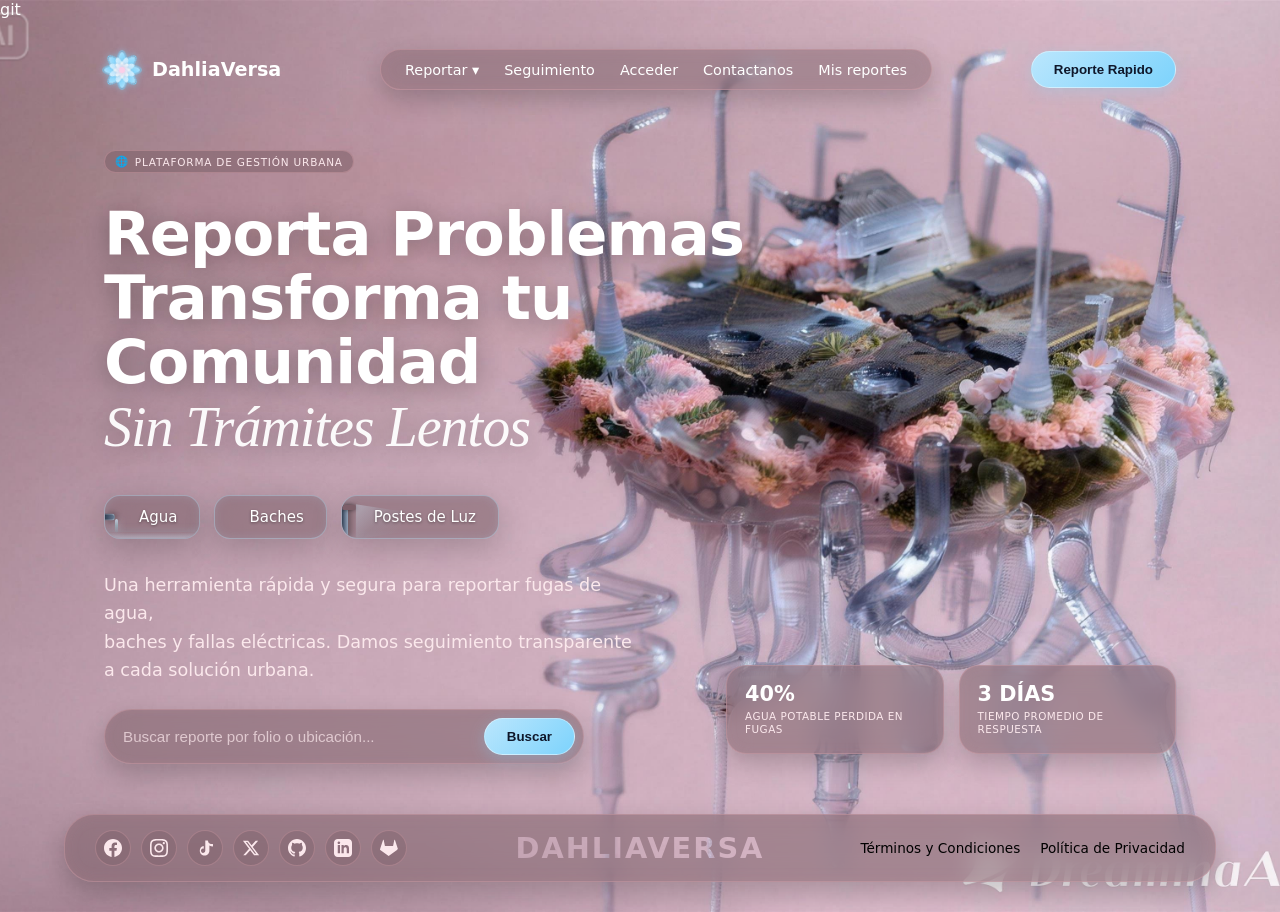
<file: index.html>
<!DOCTYPE html>
<html lang="es">
git
<head>
    <meta charset="UTF-8">
    <meta name="viewport" content="width=device-width, initial-scale=1.0">
    <title>DahliaVersa</title>
    <link rel="stylesheet" href="index.css">
</head>

<body>
    <div class="page-loader" id="pageLoader">
        <div class="loader-glass-window">
            <div class="loader-pothole-scene">
                <div class="loader-orbit-ring ring-outer"></div>
                <div class="loader-orbit-ring ring-mid"></div>
                <div class="loader-orbit-ring ring-inner"></div>
                <div class="loader-orbit-node node-1"></div>
                <div class="loader-orbit-node node-2"></div>

                <div class="loader-core-pulse">
                    <div class="core-inner-glow"></div>
                </div>
            </div>
            <div class="loader-brand-title">DahliaVersa</div>

            <div class="loader-status-bar">
                <div class="loader-status-progress"></div>
            </div>
            <div class="loader-subtitle">Cargando sistema...</div>
        </div>
    </div>

    <div class="page-loader water-leak-loader" id="waterLeakLoader">
        <div class="loader-glass-window">
            <div class="water-leak-animation-scene">
                <div class="water-ring r-one"></div>
                <div class="water-ring r-two"></div>
                <div class="outer-ripple or-1"></div>
                <div class="outer-ripple or-2"></div>
                <div class="outer-ripple or-3"></div>
                <div class="outer-ripple or-4"></div>
                <div class="water-core-source">
                    <div class="core-highlight"></div>
                </div>
                <span class="rising-bubble rb-1"></span>
                <span class="rising-bubble rb-2"></span>
                <span class="rising-bubble rb-3"></span>
                <span class="rising-bubble rb-4"></span>
            </div>

            <div class="loader-brand-title">DahliaVersa</div>

            <div class="loader-status-bar">
                <div class="loader-status-progress"></div>
            </div>

            <div class="loader-subtitle">Cargando Sistema...</div>
        </div>
    </div>

    <div class="page-loader light-post-loader" id="lightPostLoader">
        <div class="loader-glass-window">
            <div class="light-post-animation-scene">
                <div class="street-lamp-structure">
                    <div class="pole-bracket"></div>
                    <div class="pole-head">
                        <div class="lamp-bulb-core">
                            <div class="bulb-highlight"></div>
                        </div>
                    </div>
                </div>
                <div class="energy-wave ew-1"></div>
                <div class="energy-wave ew-2"></div>
                <div class="electric-arc ea-1"></div>
                <div class="electric-arc ea-2"></div>
            </div>

            <div class="loader-brand-title">DahliaVersa</div>

            <div class="loader-status-bar">
                <div class="loader-status-progress"></div>
            </div>

            <div class="loader-subtitle">Cargando Sistema...</div>
        </div>
    </div>

    <div class="main-wrapper">
        <div class="hero-container">
            <header class="navbar">
                <div class="logo" id="logoTrigger">
                    <div class="logo-icon">
                        <span class="dahlia-neon-outline" style="--angle: 0deg;"></span>
                        <span class="dahlia-neon-outline" style="--angle: 45deg;"></span>
                        <span class="dahlia-neon-outline" style="--angle: 90deg;"></span>
                        <span class="dahlia-neon-outline" style="--angle: 135deg;"></span>
                        <span class="dahlia-neon-outline" style="--angle: 180deg;"></span>
                        <span class="dahlia-neon-outline" style="--angle: 225deg;"></span>
                        <span class="dahlia-neon-outline" style="--angle: 270deg;"></span>
                        <span class="dahlia-neon-outline" style="--angle: 315deg;"></span>
                        <span class="dahlia-petal outer"
                            style="--angle: 0deg; --disp-x: 0px; --disp-y: -180px; --rot: 180deg;"></span>
                        <span class="dahlia-petal outer"
                            style="--angle: 45deg; --disp-x: 130px; --disp-y: -130px; --rot: 225deg;"></span>
                        <span class="dahlia-petal outer"
                            style="--angle: 90deg; --disp-x: 180px; --disp-y: 0px; --rot: 270deg;"></span>
                        <span class="dahlia-petal outer"
                            style="--angle: 135deg; --disp-x: 130px; --disp-y: 130px; --rot: 315deg;"></span>
                        <span class="dahlia-petal outer"
                            style="--angle: 180deg; --disp-x: 0px; --disp-y: 180px; --rot: 360deg;"></span>
                        <span class="dahlia-petal outer"
                            style="--angle: 225deg; --disp-x: -130px; --disp-y: 130px; --rot: 405deg;"></span>
                        <span class="dahlia-petal outer"
                            style="--angle: 270deg; --disp-x: -180px; --disp-y: 0px; --rot: 450deg;"></span>
                        <span class="dahlia-petal outer"
                            style="--angle: 315deg; --disp-x: -130px; --disp-y: -130px; --rot: 495deg;"></span>
                        <span class="dahlia-petal mid"
                            style="--angle: 22.5deg; --disp-x: 60px; --disp-y: -150px; --rot: 202deg;"></span>
                        <span class="dahlia-petal mid"
                            style="--angle: 67.5deg; --disp-x: 150px; --disp-y: -60px; --rot: 247deg;"></span>
                        <span class="dahlia-petal mid"
                            style="--angle: 112.5deg; --disp-x: 150px; --disp-y: 60px; --rot: 292deg;"></span>
                        <span class="dahlia-petal mid"
                            style="--angle: 157.5deg; --disp-x: 60px; --disp-y: 150px; --rot: 337deg;"></span>
                        <span class="dahlia-petal mid"
                            style="--angle: 202.5deg; --disp-x: -60px; --disp-y: 150px; --rot: 382deg;"></span>
                        <span class="dahlia-petal mid"
                            style="--angle: 247.5deg; --disp-x: -150px; --disp-y: 60px; --rot: 427deg;"></span>
                        <span class="dahlia-petal mid"
                            style="--angle: 292.5deg; --disp-x: -150px; --disp-y: -60px; --rot: 472deg;"></span>
                        <span class="dahlia-petal mid"
                            style="--angle: 337.5deg; --disp-x: -60px; --disp-y: -150px; --rot: 517deg;"></span>
                        <span class="dahlia-petal inner"
                            style="--angle: 0deg; --disp-x: 0px; --disp-y: -110px; --rot: 180deg;"></span>
                        <span class="dahlia-petal inner"
                            style="--angle: 45deg; --disp-x: 80px; --disp-y: -80px; --rot: 225deg;"></span>
                        <span class="dahlia-petal inner"
                            style="--angle: 90deg; --disp-x: 110px; --disp-y: 0px; --rot: 270deg;"></span>
                        <span class="dahlia-petal inner"
                            style="--angle: 135deg; --disp-x: 80px; --disp-y: 80px; --rot: 315deg;"></span>
                        <span class="dahlia-petal inner"
                            style="--angle: 180deg; --disp-x: 0px; --disp-y: 110px; --rot: 360deg;"></span>
                        <span class="dahlia-petal inner"
                            style="--angle: 225deg; --disp-x: -80px; --disp-y: 80px; --rot: 405deg;"></span>
                        <span class="dahlia-petal inner"
                            style="--angle: 270deg; --disp-x: -110px; --disp-y: 0px; --rot: 450deg;"></span>
                        <span class="dahlia-petal inner"
                            style="--angle: 315deg; --disp-x: -80px; --disp-y: -80px; --rot: 495deg;"></span>
                        <span class="dahlia-center"></span>
                    </div>
                    DahliaVersa
                </div>
                <nav class="nav-container">
                    <ul class="nav-links">
                        <li class="dropdown">
                            <a href="#" class="dropdown-trigger">Reportar ▾</a>
                            <ul class="dropdown-menu">
                                <li><a href="fuga-agua.html" class="water-loader-trigger">Fuga de Agua</a></li>
                                <li><a href="bache.html" class="load-trigger">Bache</a></li>
                                <li><a href="poste-luz.html" class="light-post-loader-trigger">Poste de Luz</a></li>
                            </ul>
                        </li>
                        <li><a href="#">Seguimiento</a></li>
                        <li><a href="#">Acceder</a></li>
                        <li><a href="mailto:olguinzavalaadrian099@gmail.com">Contactanos</a></li>
                        <li><a href="#">Mis reportes</a></li>
                    </ul>
                </nav>
                <button class="btn-nav">Reporte Rapido</button>
            </header>

            <div class="hero-content">
                <div class="hero-left">
                    <div class="hero-badge">
                        <span class="badge-icon">🌐</span>
                        <span>PLATAFORMA DE GESTIÓN URBANA</span>
                    </div>

                    <h1 class="hero-title">
                        Reporta Problemas <br>
                        Transforma tu <span>Comunidad</span> <br>
                        <span class="italic-text">Sin Trámites Lentos</span>
                    </h1>

                    <div class="hero-category-capsules">
                        <a href="fuga-agua.html" class="category-capsule capsule-water water-loader-trigger">
                            <div class="side-pipe-system">
                                <div class="side-pipe"></div>
                                <div class="dripping-water"></div>
                                <div class="water-pool"></div>
                            </div>
                            <span class="capsule-text">Agua</span>
                        </a>

                        <a href="bache.html" class="category-capsule capsule-pothole load-trigger">
                            <div class="pothole-crack-system">
                                <div class="pothole-sinkhole"></div>
                            </div>
                            <span class="capsule-text">Baches</span>
                        </a>

                        <a href="poste-luz.html" class="category-capsule capsule-light light-post-loader-trigger">
                            <div class="light-pole-system">
                                <div class="light-pole"></div>
                                <div class="blinking-beam"></div>
                            </div>
                            <span class="capsule-text">Postes de Luz</span>
                        </a>
                    </div>

                    <p class="hero-description">
                        Una herramienta rápida y segura para reportar fugas de agua, <br> baches y fallas eléctricas.
                        Damos seguimiento transparente <br> a cada solución urbana.
                    </p>

                    <div class="hero-search-container">
                        <input type="text" class="hero-search-input"
                            placeholder="Buscar reporte por folio o ubicación...">
                        <button class="hero-search-btn">Buscar</button>
                    </div>
                </div>
            </div>

            <div class="hero-right-bottom">
                <div class="stats-carousel-container">
                    <div class="stats-track">
                        <div class="stat-card">
                            <h3>40%</h3>
                            <p>AGUA POTABLE PERDIDA EN FUGAS</p>
                        </div>
                        <div class="stat-card">
                            <h3>3 DÍAS</h3>
                            <p>TIEMPO PROMEDIO DE RESPUESTA</p>
                        </div>
                    </div>
                </div>
            </div>
        </div>
    </div>

    <div class="modal-overlay" id="modalOverlay">
        <div class="petal-container" id="petalContainer"></div>
        <div class="modal-card">
            <h2>Guía Rápida de Reportes</h2>
            <div class="modal-body-scroll">
                <div class="guide-step">
                    <h3>1. Inicio y Selección</h3>
                    <p>Ingresa a la plataforma, selecciona <strong>"Nuevo Reporte"</strong> y elige entre fuga de agua,
                        bache o lámpara dañada.</p>
                </div>
                <div class="guide-step">
                    <h3>2. Evidencia e Información</h3>
                    <p>Comparte tu ubicación en tiempo real, sube fotos del problema y añade descripciones opcionales.
                        La fecha y hora se registran automáticamente.</p>
                </div>
                <div class="guide-step">
                    <h3>3. Verificación de Identidad</h3>
                    <p>Ingresa tus datos personales, adjunta tu <strong>INE</strong> (ambos lados) y completa la
                        validación biométrica facial para prevenir fraudes.</p>
                </div>
                <div class="guide-step">
                    <h3>4. Credenciales de Acceso</h3>
                    <p>Recibirás un <strong>ID único de registro</strong>. Guárdalo junto a tu nombre y reconocimiento
                        facial para ingresar al sistema.</p>
                </div>
                <div class="guide-step">
                    <h3>5. Consulta del Estado</h3>
                    <p>Accede a "Consultar mis Reportes", introduce tu ID y nombre, pasa la validación facial y revisa
                        si tu reporte está en revisión, proceso o resuelto.</p>
                </div>
            </div>
            <button class="btn-close" id="btnClose">Cerrar</button>
        </div>
    </div>

    <footer class="site-footer">
        <div class="footer-content">
            <div class="footer-socials">
                <a href="#" aria-label="Facebook" target="_blank">
                    <svg width="18" height="18" fill="currentColor" viewBox="0 0 24 24">
                        <path
                            d="M24 12.073c0-6.627-5.373-12-12-12s-12 5.373-12 12c0 5.99 4.388 10.954 10.125 11.854v-8.385H7.078v-3.47h3.047V9.43c0-3.007 1.792-4.669 4.533-4.669 1.312 0 2.686.235 2.686.235v2.953H15.83c-1.491 0-1.956.925-1.956 1.874v2.25h3.328l-.532 3.47h-2.796v8.385C19.612 23.027 24 18.062 24 12.073z" />
                    </svg>
                </a>
                <a href="#" aria-label="Instagram" target="_blank">
                    <svg width="18" height="18" fill="currentColor" viewBox="0 0 24 24">
                        <path
                            d="M12 2.163c3.204 0 3.584.012 4.85.07 3.252.148 4.771 1.691 4.919 4.919.058 1.265.069 1.645.069 4.849 0 3.205-.012 3.584-.069 4.849-.149 3.225-1.664 4.771-4.919 4.919-1.266.058-1.644.07-4.85.07-3.204 0-3.584-.012-4.849-.07-3.26-.149-4.771-1.699-4.919-4.92-.058-1.265-.07-1.644-.07-4.849 0-3.204.013-3.583.07-4.849.149-3.227 1.664-4.771 4.919-4.919 1.266-.057 1.645-.069 4.849-.069zm0-2.163c-3.259 0-3.667.014-4.947.072-4.358.2-6.78 2.618-6.98 6.98-.059 1.281-.073 1.689-.073 4.948 0 3.259.014 3.668.072 4.948.2 4.358 2.618 6.78 6.98 6.98 1.281.058 1.689.072 4.948.072 3.259 0 3.668-.014 4.948-.072 4.354-.2 6.782-2.618 6.979-6.98.059-1.28.073-1.689.073-4.948 0-3.259-.014-3.667-.072-4.947-.196-4.354-2.617-6.78-6.979-6.98-1.281-.059-1.69-.073-4.949-.073zm0 5.838c-3.403 0-6.162 2.759-6.162 6.162s2.759 6.163 6.162 6.163 6.162-2.759 6.162-6.163c0-3.403-2.759-6.162-6.162-6.162zm0 10.162c-2.209 0-4-1.79-4-4 0-2.209 1.791-4 4-4s4 1.791 4 4c0 2.21-1.791 4-4 4zm6.406-11.845c-.796 0-1.441.645-1.441 1.44s.645 1.44 1.441 1.44c.795 0 1.439-.645 1.439-1.44s-.644-1.44-1.439-1.44z" />
                    </svg>
                </a>
                <a href="#" aria-label="TikTok" target="_blank">
                    <svg width="18" height="18" fill="currentColor" viewBox="0 0 24 24">
                        <path
                            d="M19.589 6.686a4.793 4.793 0 0 1-3.77-4.242V2h-3.445v13.672a2.896 2.896 0 0 1-5.201 1.743l-.002-.001.002.001a2.895 2.895 0 0 1 3.144-4.53v-3.49a6.382 6.382 0 0 0-5.264 6.282c0 3.527 2.862 6.389 6.389 6.389 3.527 0 6.389-2.862 6.389-6.389V8.583a8.212 8.212 0 0 0 4.796 1.517V6.657a4.838 4.838 0 0 1-1.026.029z" />
                    </svg>
                </a>
                <a href="#" aria-label="X (Twitter)" target="_blank">
                    <svg width="18" height="18" fill="currentColor" viewBox="0 0 24 24">
                        <path
                            d="M18.244 2.25h3.308l-7.227 8.26 8.502 11.24H16.17l-5.214-6.817L4.99 21.75H1.68l7.73-8.835L1.254 2.25H8.08l4.713 6.231zm-1.161 17.52h1.833L7.084 4.126H5.117z" />
                    </svg>
                </a>
                <a href="#" aria-label="GitHub" target="_blank">
                    <svg width="18" height="18" fill="currentColor" viewBox="0 0 24 24">
                        <path
                            d="M12 0c-6.626 0-12 5.373-12 12 0 5.302 3.438 9.8 8.207 11.387.599.111.793-.261.793-.577v-2.234c-3.338.726-4.033-1.416-4.033-1.416-.546-1.387-1.333-1.756-1.333-1.756-1.089-.745.083-.729.083-.729 1.205.084 1.839 1.237 1.839 1.237 1.07 1.834 2.807 1.304 3.492.997.107-.775.418-1.305.762-1.604-2.665-.305-5.467-1.334-5.467-5.931 0-1.311.469-2.381 1.236-3.221-.124-.303-.535-1.524.117-3.176 0 0 1.008-.322 3.301 1.23.957-.266 1.983-.399 3.003-.404 1.02.005 2.047.138 3.006.404 2.291-1.552 3.297-1.23 3.297-1.23.653 1.653.242 2.874.118 3.176.77.84 1.235 1.911 1.235 3.221 0 4.609-2.807 5.624-5.479 5.921.43.372.823 1.102.823 2.222v3.293c0 .319.192.694.801.576 4.765-1.589 8.199-6.086 8.199-11.386 0-6.627-5.373-12-12-12z" />
                    </svg>
                </a>
                <a href="#" aria-label="LinkedIn" target="_blank">
                    <svg width="18" height="18" fill="currentColor" viewBox="0 0 24 24">
                        <path
                            d="M19 0h-14c-2.761 0-5 2.239-5 5v14c0 2.761 2.239 5 5 5h14c2.762 0 5-2.239 5-5v-14c0-2.761-2.238-5-5-5zm-11 19h-3v-11h3v11zm-1.5-12.268c-.966 0-1.75-.79-1.75-1.764s.784-1.764 1.75-1.764 1.75.79 1.75 1.764-.783 1.764-1.75 1.764zm13.5 12.268h-3v-5.604c0-3.368-4-3.113-4 0v5.604h-3v-11h3v1.765c1.396-2.586 7-2.777 7 2.476v6.759z" />
                    </svg>
                </a>
                <a href="#" aria-label="GitLab" target="_blank">
                    <svg width="18" height="18" fill="currentColor" viewBox="0 0 24 24">
                        <path
                            d="M23.955 13.587l-1.342-4.135-2.664-8.189c-.135-.423-.73-.423-.866 0L17.419 9.45H6.581L4.917 1.263c-.135-.423-.73-.423-.866 0L1.387 9.45.045 13.587c-.12.375.015.789.329 1.023l11.126 8.09 11.126-8.09c.314-.234.449-.648.329-1.023z" />
                    </svg>
                </a>
            </div>
            <div class="footer-brand-effect">DahliaVersa</div>
            <div class="footer-links">
                <a href="#">Términos y Condiciones</a>
                <a href="#">Política de Privacidad</a>
            </div>
        </div>
    </footer>
    <script src="index.js"></script>
</body>

</html>
</file>
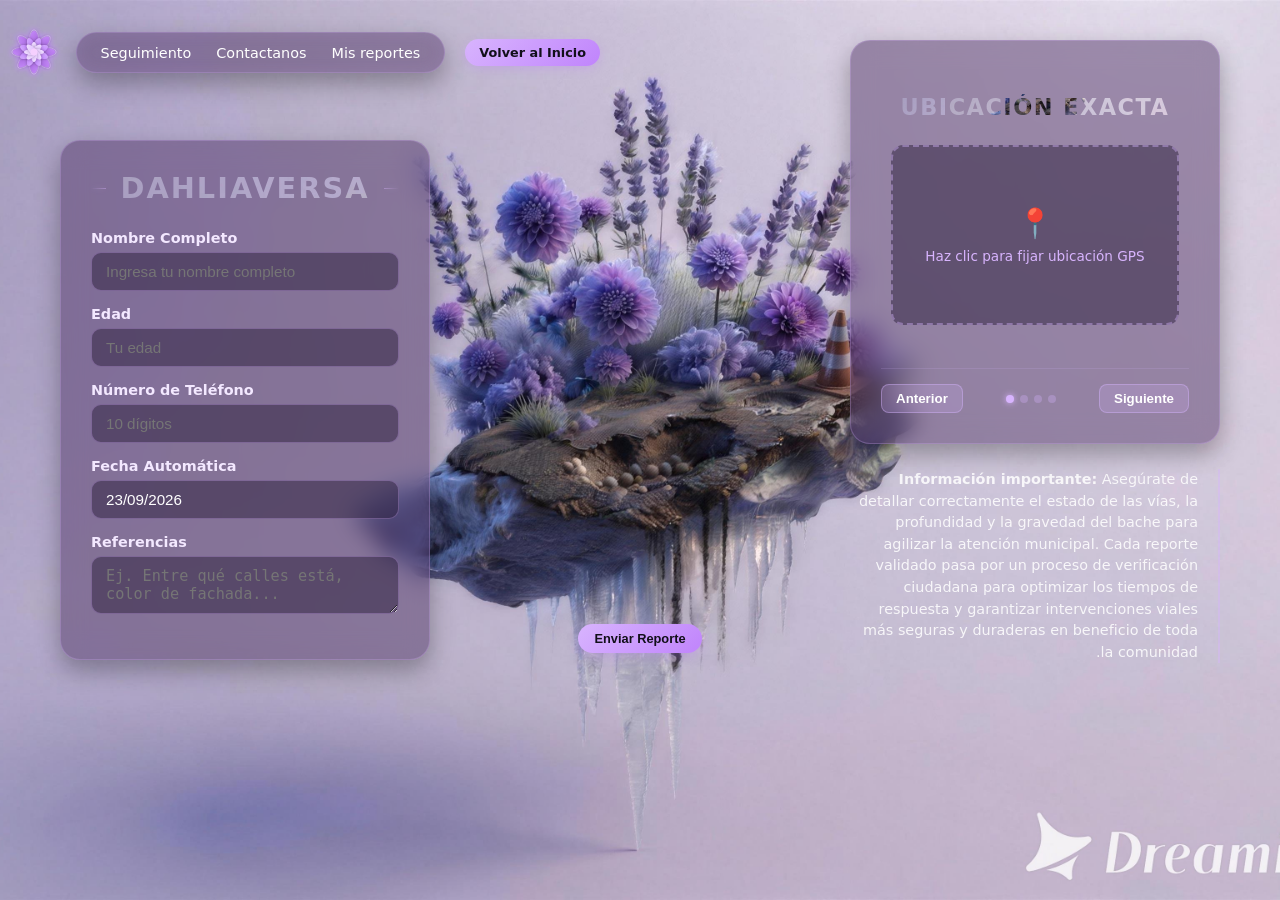
<file: bache.html>
<!DOCTYPE html>
<html lang="es">

<head>
    <meta charset="UTF-8">
    <meta name="viewport" content="width=device-width, initial-scale=1.0">
    <title>DahliaVersa - Baches</title>
    <style>
        * {
            margin: 0;
            padding: 0;
            box-sizing: border-box;
            text-decoration: none;
            list-style: none;
        }

        body {
            background-color: #120f1a;
            background-image: url('/frontend/img/bache.jpeg');
            background-size: cover;
            background-position: center;
            background-repeat: no-repeat;
            color: #ffffff;
            font-family: system-ui, -apple-system, sans-serif;
            min-height: 100vh;
            display: flex;
            flex-direction: column;
            align-items: center;
            justify-content: flex-start;
            overflow-x: hidden;
            padding: 40px 20px 20px 20px;
        }

        .navbar {
            position: absolute;
            top: 30px;
            right: calc(50% + 40px);
            display: flex;
            align-items: center;
            gap: 20px;
            z-index: 100;
        }

        .logo {
            display: flex;
            align-items: center;
            gap: 12px;
            font-weight: 700;
            font-size: 1.2rem;
            cursor: pointer;
            user-select: none;
        }

        .logo-icon {
            width: 44px;
            height: 44px;
            position: relative;
            flex-shrink: 0;
            display: flex;
            align-items: center;
            justify-content: center;
            animation: spin 20s linear infinite;
            overflow: visible;
        }

        .logo-icon.fast-spin {
            animation: spin 0.4s linear infinite !important;
        }

        .dahlia-petal {
            position: absolute;
            top: 50%;
            left: 50%;
            border-radius: 50% 50% 10% 10% / 80% 80% 20% 20%;
            transition: transform 1.2s cubic-bezier(0.34, 1.56, 0.64, 1), opacity 0.8s ease;
            box-shadow: 0 0 3px rgba(0, 0, 0, 0.3);
        }

        .dahlia-petal.outer {
            width: 10px;
            height: 18px;
            background: linear-gradient(135deg, #c78dfb 0%, #ad6fe3 60%, #df9cfc 100%);
            transform: translate(-50%, -50%) rotate(var(--angle)) translateY(-12px);
        }

        .dahlia-petal.mid {
            width: 8px;
            height: 14px;
            background: linear-gradient(135deg, #d8b4fe 0%, #c084fc 60%, #f0abfc 100%);
            transform: translate(-50%, -50%) rotate(var(--angle)) translateY(-8px);
        }

        .dahlia-petal.inner {
            width: 6px;
            height: 10px;
            background: linear-gradient(135deg, #f3e8ff 0%, #d8b4fe 100%, #fbcfe8 100%);
            transform: translate(-50%, -50%) rotate(var(--angle)) translateY(-5px);
        }

        .dahlia-neon-outline {
            position: absolute;
            top: 50%;
            left: 50%;
            width: 12px;
            height: 20px;
            background: transparent;
            border: 1.5px solid #d8b4fe;
            border-radius: 50% 50% 10% 10% / 80% 80% 20% 20%;
            transform: translate(-50%, -50%) rotate(var(--angle)) translateY(-12.5px);
            box-shadow: 0 0 6px #c084fc, inset 0 0 4px #c084fc;
            pointer-events: none;
            transition: transform 1.2s cubic-bezier(0.34, 1.56, 0.64, 1), opacity 0.8s ease;
        }

        .dahlia-center {
            position: absolute;
            top: 50%;
            left: 50%;
            width: 7px;
            height: 7px;
            background-color: #f5d0fe;
            border-radius: 50%;
            transform: translate(-50%, -50%);
            transition: transform 0.8s cubic-bezier(0.34, 1.56, 0.64, 1), opacity 0.6s ease;
            box-shadow: 0 0 10px #f5d0fe;
        }

        .dahlia-petal.dispersing,
        .dahlia-neon-outline.dispersing {
            transform: translate(-50%, -50%) rotate(var(--angle)) translate(var(--rand-x, 45px), var(--rand-y, 55px)) scale(0) rotate(540deg) !important;
            opacity: 0;
            transition: transform 0.6s ease, opacity 0.4s ease;
        }

        .road-scene-container {
            position: absolute;
            top: 50%;
            left: 50%;
            width: 0px;
            height: 0px;
            transform: translate(-50%, -50%);
            opacity: 0;
            pointer-events: none;
            transition: opacity 0.5s ease;
            z-index: 5;
            display: flex;
            align-items: center;
            justify-content: center;
            gap: 6px;
        }

        .road-scene-container.active {
            opacity: 1;
            width: 42px;
            height: 42px;
            pointer-events: auto;
            cursor: pointer;
        }

        .traffic-cone {
            position: relative;
            width: 14px;
            height: 22px;
            background: linear-gradient(135deg, #f0abfc 0%, #d946ef 50%, #9333ea 100%);
            clip-path: polygon(32% 0%, 68% 0%, 100% 100%, 0% 100%);
            box-shadow: 0 0 10px rgba(216, 180, 254, 0.8), inset -2px 0 4px rgba(0, 0, 0, 0.3);
            transition: transform 0.6s ease, opacity 0.6s ease;
        }

        .traffic-cone::before {
            content: '';
            position: absolute;
            top: 7px;
            left: 1.5px;
            right: 1.5px;
            height: 4px;
            background: linear-gradient(90deg, #ffffff, #f3e8ff, #ffffff);
            box-shadow: 0 0 6px #ffffff;
            border-radius: 1px;
        }

        .traffic-cone::after {
            content: '';
            position: absolute;
            bottom: -2px;
            left: -4px;
            right: -4px;
            height: 4px;
            background: linear-gradient(90deg, #581c87, #7e22ce, #581c87);
            border-radius: 2px;
            box-shadow: 0 2px 4px rgba(0, 0, 0, 0.6);
        }

        .realistic-pothole {
            position: relative;
            width: 18px;
            height: 12px;
            background: 
                radial-gradient(circle at 40% 40%, rgba(216, 180, 254, 0.25) 0%, transparent 45%),
                radial-gradient(circle, #090510 0%, #1a1024 60%, #3b2052 100%);
            border-radius: 40% 60% 48% 52% / 55% 40% 60% 45%;
            border: 1.5px dashed rgba(216, 180, 254, 0.5);
            box-shadow: 
                inset 0 4px 8px rgba(0, 0, 0, 0.95),
                inset 0 -2px 4px rgba(216, 180, 254, 0.3),
                0 0 8px rgba(168, 85, 247, 0.5);
            margin-top: 6px;
            transition: background 0.8s ease, border-radius 0.8s ease, box-shadow 0.8s ease;
        }

        .realistic-pothole::after {
            content: '';
            position: absolute;
            top: -5px;
            right: -2px;
            width: 3px;
            height: 2px;
            background: #d8b4fe;
            border-radius: 50%;
            box-shadow: -10px 10px 0 #c084fc, -15px 4px 0 #7e22ce;
        }

        /* --- TRABAJADOR MUNICIPAL ANIMADO --- */
        .worker-container {
            position: absolute;
            top: 50%;
            left: -30px;
            width: 22px;
            height: 26px;
            transform: translateY(-60%);
            opacity: 0;
            z-index: 15;
            pointer-events: none;
        }

        .worker-body {
            position: absolute;
            bottom: 0;
            left: 6px;
            width: 10px;
            height: 16px;
            background: #d8b4fe;
            border-radius: 5px 5px 0 0;
            box-shadow: 0 0 6px #c084fc;
        }

        .worker-head {
            position: absolute;
            top: 2px;
            left: 7px;
            width: 8px;
            height: 8px;
            background: #f5d0fe;
            border-radius: 50%;
        }

        .worker-shovel {
            position: absolute;
            bottom: 2px;
            left: 14px;
            width: 12px;
            height: 3px;
            background: #9333ea;
            border-radius: 2px;
            transform-origin: left center;
            transform: rotate(-25deg);
        }

        .worker-container.working {
            opacity: 1;
            animation: workerAction 2.2s cubic-bezier(0.4, 0, 0.2, 1) forwards;
        }

        @keyframes workerAction {
            0% { left: -30px; opacity: 0; }
            20% { left: 6px; opacity: 1; }
            30% { transform: translateY(-60%) rotate(0deg); }
            40% { transform: translateY(-60%) rotate(-15deg); }
            50% { transform: translateY(-60%) rotate(5deg); }
            60% { transform: translateY(-60%) rotate(-15deg); }
            75% { left: 6px; opacity: 1; }
            100% { left: 50px; opacity: 0; }
        }

        .road-scene-container.repairing .traffic-cone {
            transform: translateY(-15px) scale(0);
            opacity: 0;
            transition: transform 0.5s ease 0.4s, opacity 0.4s ease 0.4s;
        }

        .road-scene-container.repairing .realistic-pothole {
            background: radial-gradient(circle, #3b2052 0%, #4b2d5f 100%);
            border-radius: 50%;
            border: 1px solid rgba(216, 180, 254, 0.6);
            box-shadow: 0 0 10px rgba(216, 180, 254, 0.5);
            transition: background 0.8s ease 0.6s, border-radius 0.8s ease 0.6s;
        }

        @keyframes spin {
            from { transform: rotate(0deg); }
            to { transform: rotate(360deg); }
        }

        .nav-links {
            display: flex;
            gap: 25px;
            background: rgba(75, 45, 95, 0.45);
            -webkit-backdrop-filter: blur(12px);
            backdrop-filter: blur(12px);
            padding: 10px 24px;
            border-radius: 30px;
            border: 1px solid rgba(216, 180, 254, 0.25);
            box-shadow: 0 10px 25px rgba(0, 0, 0, 0.3), inset 0 0 15px rgba(216, 180, 254, 0.1);
        }

        .nav-links a {
            color: #ffffff;
            font-size: 0.9rem;
            transition: color 0.3s ease;
        }

        .nav-links a:hover {
            color: #d8b4fe;
        }

        .btn-nav {
            background: linear-gradient(135deg, #d8b4fe 0%, #c084fc 100%);
            color: #120f1a;
            border: none;
            padding: 6px 14px;
            border-radius: 14px;
            font-weight: 700;
            font-size: 0.8rem;
            cursor: pointer;
            transition: all 0.3s cubic-bezier(0.4, 0, 0.2, 1);
            white-space: nowrap;
            box-shadow: 0 3px 10px rgba(192, 132, 252, 0.3);
        }

        .btn-nav:hover {
            background: linear-gradient(135deg, #e879f9 0%, #d8b4fe 100%);
            transform: translateY(-2px) scale(1.03);
            box-shadow: 0 5px 15px rgba(192, 132, 252, 0.5);
        }

        .btn-enviar {
            background: linear-gradient(135deg, #d8b4fe 0%, #c084fc 100%);
            color: #120f1a;
            border: none;
            padding: 7px 16px;
            border-radius: 16px;
            font-weight: 700;
            font-size: 0.8rem;
            cursor: pointer;
            transition: all 0.3s cubic-bezier(0.4, 0, 0.2, 1);
            white-space: nowrap;
            box-shadow: 0 4px 12px rgba(192, 132, 252, 0.3);
        }

        .btn-enviar:hover {
            background: linear-gradient(135deg, #e879f9 0%, #d8b4fe 100%);
            transform: translateY(-2px) scale(1.03);
            box-shadow: 0 5px 16px rgba(192, 132, 252, 0.5);
        }

        .middle-bottom-container {
            display: flex;
            flex-direction: column;
            justify-content: flex-end;
            align-items: center;
            width: 100%;
            max-width: 370px;
            margin-top: auto;
            padding-bottom: 10px;
        }

        .footer-brand-effects {
            font-size: 1.8rem;
            font-weight: 900;
            text-transform: uppercase;
            letter-spacing: 2px;
            text-align: center;
            background-image: url('img/bache.jpeg');
            background-size: 100vw 100vh;
            background-position: center bottom;
            background-attachment: fixed;
            -webkit-background-clip: text;
            background-clip: text;
            color: transparent;
            filter: none;
            text-shadow: none;
        }

        #mainReportForm {
            width: 100%;
            max-width: 1200px;
            margin-top: 100px;
            display: flex;
            justify-content: space-between;
            align-items: flex-start;
            padding-left: 20px;
            padding-right: 20px;
            gap: 20px;
        }

        .glass-card {
            background: rgba(75, 45, 95, 0.45);
            -webkit-backdrop-filter: blur(12px);
            backdrop-filter: blur(12px);
            padding: 30px;
            border-radius: 20px;
            border: 1px solid rgba(216, 180, 254, 0.25);
            box-shadow: 0 10px 25px rgba(0, 0, 0, 0.3);
            width: 32%;
            max-width: 370px;
        }

        .left-card {
            display: flex;
            flex-direction: column;
        }

        .right-column-wrapper {
            display: flex;
            flex-direction: column;
            gap: 15px;
            width: 32%;
            max-width: 370px;
            align-items: flex-end;
        }

        .right-card {
            margin-top: -100px;
            width: 100%;
            max-width: 100%;
        }

        .texto-informativo {
            direction: rtl;
            text-align: right;
            margin-top: 10px;
            margin-right: 0px;
            padding-right: 20px;
            padding-left: 0px;
            font-size: 0.9rem;
            color: rgba(255, 255, 255, 0.85);
            line-height: 1.5;
            width: 100%;
            border-right: 2px solid rgba(216, 180, 254, 0.4);
            border-left: none;
        }

        .card-divider-title {
            width: 100%;
            display: flex;
            align-items: center;
            gap: 15px;
            margin-bottom: 25px;
        }

        .card-divider-title::before,
        .card-divider-title::after {
            content: "";
            flex-grow: 1;
            height: 1px;
            background: linear-gradient(90deg, rgba(216, 180, 254, 0), rgba(216, 180, 254, 0.4));
            box-shadow: 0 0 6px rgba(216, 180, 254, 0.2);
        }

        .card-divider-title::after {
            background: linear-gradient(90deg, rgba(216, 180, 254, 0.4), rgba(216, 180, 254, 0));
        }

        .form-group {
            margin-bottom: 15px;
            display: flex;
            flex-direction: column;
            gap: 6px;
        }

        .form-group label {
            font-size: 0.9rem;
            font-weight: 600;
            color: #f3e8ff;
        }

        .form-group input,
        .form-group textarea {
            background: rgba(45, 30, 60, 0.5);
            border: 1px solid rgba(216, 180, 254, 0.3);
            border-radius: 10px;
            padding: 10px 14px;
            color: #fff;
            font-size: 0.95rem;
            outline: none;
            transition: border-color 0.3s ease;
            width: 100%;
        }

        .form-group input:focus,
        .form-group textarea:focus {
            border-color: #d8b4fe;
            box-shadow: 0 0 8px rgba(216, 180, 254, 0.4);
        }

        .carousel-container {
            position: relative;
            display: flex;
            flex-direction: column;
            justify-content: space-between;
            overflow: hidden;
        }

        .carousel-track-container {
            overflow: hidden;
            width: 100%;
            flex-grow: 1;
            display: flex;
            align-items: center;
        }

        .carousel-track {
            display: flex;
            transition: transform 0.4s ease-in-out;
            width: 100%;
        }

        .carousel-slide {
            min-width: 100%;
            display: flex;
            flex-direction: column;
            align-items: center;
            justify-content: center;
            text-align: center;
            padding: 10px;
        }

        .carousel-slide h3 {
            font-size: 1.4rem;
            font-weight: 900;
            text-transform: uppercase;
            letter-spacing: 1.5px;
            text-align: center;
            background-image: url('/frontend/img/bache.jpeg');
            background-size: cover;
            background-position: center;
            -webkit-background-clip: text;
            background-clip: text;
            color: transparent;
            -webkit-text-fill-color: transparent;
            filter: none;
            text-shadow: none;
            margin-bottom: 25px;
            width: 100%;
        }

        .upload-box {
            width: 100%;
            height: 180px;
            border: 2px dashed rgba(216, 180, 254, 0.4);
            border-radius: 12px;
            display: flex;
            flex-direction: column;
            align-items: center;
            justify-content: center;
            background: rgba(45, 30, 60, 0.5);
            cursor: pointer;
            transition: border-color 0.3s ease;
            gap: 8px;
            color: #d8b4fe;
            font-size: 0.85rem;
        }

        .upload-box:hover {
            border-color: #d8b4fe;
            background: rgba(45, 30, 60, 0.8);
        }

        .carousel-nav {
            display: flex;
            justify-content: space-between;
            align-items: center;
            margin-top: 20px;
            padding-top: 15px;
            border-top: 1px solid rgba(216, 180, 254, 0.15);
        }

        .carousel-btn {
            background: rgba(216, 180, 254, 0.2);
            border: 1px solid rgba(216, 180, 254, 0.4);
            color: #fff;
            padding: 6px 14px;
            border-radius: 8px;
            cursor: pointer;
            font-weight: 600;
            transition: background 0.3s ease;
        }

        .carousel-btn:hover {
            background: rgba(216, 180, 254, 0.4);
        }

        .carousel-indicators {
            display: flex;
            gap: 6px;
        }

        .indicator {
            width: 8px;
            height: 8px;
            border-radius: 50%;
            background: rgba(216, 180, 254, 0.3);
            transition: background 0.3s ease;
        }

        .indicator.active {
            background: #d8b4fe;
            box-shadow: 0 0 6px #d8b4fe;
        }

        .page-loader {
            position: fixed;
            top: 0;
            left: 0;
            width: 100vw;
            height: 100vh;
            background-color: rgba(75, 45, 95, 0.4);
            -webkit-backdrop-filter: blur(8px);
            backdrop-filter: blur(8px);
            display: flex;
            align-items: center;
            justify-content: center;
            z-index: 99999;
            opacity: 0;
            visibility: hidden;
            transition: opacity 0.4s ease, visibility 0.4s ease;
        }

        .page-loader.active {
            opacity: 1;
            visibility: visible;
        }

        .loader-glass-window {
            position: relative;
            width: 380px;
            padding: 40px 30px;
            background: rgba(75, 45, 95, 0.65);
            -webkit-backdrop-filter: blur(14px);
            backdrop-filter: blur(14px);
            border: 1px solid rgba(216, 180, 254, 0.3);
            box-shadow: 0 15px 35px rgba(0, 0, 0, 0.35), inset 0 0 20px rgba(216, 180, 254, 0.15);
            border-radius: 20px;
            display: flex;
            flex-direction: column;
            align-items: center;
            text-align: center;
            transform: translateY(20px) scale(0.95);
            opacity: 0;
            transition: transform 0.4s cubic-bezier(0.34, 1.56, 0.64, 1), opacity 0.4s ease;
        }

        .page-loader.active .loader-glass-window {
            transform: translateY(0) scale(1);
            opacity: 1;
        }

        .loader-pothole-scene {
            position: relative;
            width: 100px;
            height: 100px;
            margin-bottom: 25px;
            display: flex;
            align-items: center;
            justify-content: center;
        }

        .loader-orbit-ring {
            position: absolute;
            border-radius: 50%;
            border-style: solid;
        }

        .ring-outer {
            width: 96px;
            height: 96px;
            border-width: 1.5px;
            border-color: rgba(216, 180, 254, 0.08) rgba(216, 180, 254, 0.3) rgba(216, 180, 254, 0.08) #d8b4fe;
            animation: spinClockwise 3s linear infinite;
        }

        .ring-mid {
            width: 70px;
            height: 70px;
            border-width: 2px;
            border-color: #c084fc rgba(192, 132, 252, 0.1) transparent rgba(192, 132, 252, 0.1);
            animation: spinCounterClockwise 2.2s linear infinite;
        }

        .ring-inner {
            width: 44px;
            height: 44px;
            border-width: 1.5px;
            border-color: rgba(216, 180, 254, 0.4) transparent #d8b4fe transparent;
            animation: spinClockwise 1.5s linear infinite;
        }

        .loader-orbit-node {
            position: absolute;
            width: 8px;
            height: 8px;
            background: #d8b4fe;
            border-radius: 50%;
            box-shadow: 0 0 10px #d8b4fe, 0 0 20px #c084fc;
        }

        .node-1 {
            animation: orbitPath1 3s linear infinite;
        }

        .node-2 {
            animation: orbitPath2 2.2s linear infinite;
        }

        .loader-core-pulse {
            position: relative;
            width: 24px;
            height: 24px;
            background: linear-gradient(135deg, #d8b4fe, #c084fc);
            border-radius: 50%;
            box-shadow: 0 0 15px rgba(192, 132, 252, 0.8), inset 0 0 6px #ffffff;
            animation: corePulseAnimation 1.4s ease-in-out infinite alternate;
            display: flex;
            align-items: center;
            justify-content: center;
        }

        .core-inner-glow {
            width: 8px;
            height: 8px;
            background: #ffffff;
            border-radius: 50%;
            box-shadow: 0 0 8px #ffffff;
        }

        .loader-brand-title {
            font-size: 1.4rem;
            font-weight: 700;
            color: #ffffff;
            letter-spacing: 1.5px;
            margin-bottom: 14px;
            text-shadow: 0 2px 10px rgba(0, 0, 0, 0.25);
        }

        .loader-status-bar {
            width: 100%;
            height: 4px;
            background: rgba(216, 180, 254, 0.25);
            border-radius: 4px;
            overflow: hidden;
            margin-bottom: 14px;
            box-shadow: inset 0 1px 3px rgba(0, 0, 0, 0.2);
        }

        .loader-status-progress {
            width: 100%;
            height: 100%;
            background: linear-gradient(90deg, transparent, #d8b4fe, #c084fc, transparent);
            animation: progressBarMove 1.5s cubic-bezier(0.4, 0, 0.2, 1) infinite;
        }

        .loader-subtitle {
            font-size: 0.88rem;
            color: #f3e8ff;
            font-weight: 500;
            letter-spacing: 0.8px;
        }

        @keyframes spinClockwise {
            0% { transform: rotate(0deg); }
            100% { transform: rotate(360deg); }
        }

        @keyframes spinCounterClockwise {
            0% { transform: rotate(0deg); }
            100% { transform: rotate(-360deg); }
        }

        @keyframes corePulseAnimation {
            0% { transform: scale(0.85); opacity: 0.75; box-shadow: 0 0 10px rgba(192, 132, 252, 0.6); }
            100% { transform: scale(1.18); opacity: 1; box-shadow: 0 0 25px rgba(216, 180, 254, 1), inset 0 0 8px #ffffff; }
        }

        @keyframes progressBarMove {
            0% { transform: translateX(-100%); }
            100% { transform: translateX(100%); }
        }

        @keyframes orbitPath1 {
            0% { transform: rotate(0deg) translateX(48px) rotate(0deg); }
            100% { transform: rotate(360deg) translateX(48px) rotate(-360deg); }
        }

        @keyframes orbitPath2 {
            0% { transform: rotate(0deg) translateX(35px) rotate(0deg); }
            100% { transform: rotate(-360deg) translateX(35px) rotate(360deg); }
        }

        @media (max-width: 992px) {
            body {
                padding: 20px 15px;
            }

            .navbar {
                position: relative;
                top: auto;
                right: auto;
                width: 100%;
                flex-direction: column;
                gap: 12px;
                padding: 0;
                text-align: center;
                margin-bottom: 30px;
                justify-content: center;
            }

            .nav-links {
                gap: 15px;
                flex-wrap: wrap;
                justify-content: center;
                padding: 10px 18px;
            }

            #mainReportForm {
                flex-direction: column;
                margin-top: 10px;
                align-items: center;
                padding-left: 0;
                padding-right: 0;
                gap: 25px;
            }

            .glass-card,
            .right-column-wrapper,
            .middle-bottom-container {
                width: 100%;
                max-width: 100%;
                align-items: stretch;
            }

            .right-card {
                margin-top: 0;
            }

            .texto-informativo {
                margin-right: 0;
                padding-right: 15px;
                text-align: right;
            }
        }
    </style>
</head>

<body>
    <div class="page-loader" id="pageLoader">
        <div class="loader-glass-window">
            <div class="loader-pothole-scene">
                <div class="loader-orbit-ring ring-outer"></div>
                <div class="loader-orbit-ring ring-mid"></div>
                <div class="loader-orbit-ring ring-inner"></div>
                <div class="loader-orbit-node node-1"></div>
                <div class="loader-orbit-node node-2"></div>
                <div class="loader-core-pulse">
                    <div class="core-inner-glow"></div>
                </div>
            </div>
            <div class="loader-brand-title">DahliaVersa</div>
            <div class="loader-status-bar">
                <div class="loader-status-progress"></div>
            </div>
            <div class="loader-subtitle">Cargando sistema...</div>
        </div>
    </div>

    <header class="navbar">
        <div class="logo" id="logoTrigger">
            <div class="logo-icon" id="logoIcon">
                <!-- Escena de cono y bache realista -->
                <div class="road-scene-container" id="roadSceneContainer">
                    <div class="traffic-cone"></div>
                    <div class="realistic-pothole"></div>
                </div>
                <!-- Trabajador municipal reparando -->
                <div class="worker-container" id="workerContainer">
                    <div class="worker-head"></div>
                    <div class="worker-body"></div>
                    <div class="worker-shovel"></div>
                </div>

                <span class="dahlia-neon-outline" style="--angle: 0deg;"></span>
                <span class="dahlia-neon-outline" style="--angle: 45deg;"></span>
                <span class="dahlia-neon-outline" style="--angle: 90deg;"></span>
                <span class="dahlia-neon-outline" style="--angle: 135deg;"></span>
                <span class="dahlia-neon-outline" style="--angle: 180deg;"></span>
                <span class="dahlia-neon-outline" style="--angle: 225deg;"></span>
                <span class="dahlia-neon-outline" style="--angle: 270deg;"></span>
                <span class="dahlia-neon-outline" style="--angle: 315deg;"></span>
                <span class="dahlia-petal outer" style="--angle: 0deg;"></span>
                <span class="dahlia-petal outer" style="--angle: 45deg;"></span>
                <span class="dahlia-petal outer" style="--angle: 90deg;"></span>
                <span class="dahlia-petal outer" style="--angle: 135deg;"></span>
                <span class="dahlia-petal outer" style="--angle: 180deg;"></span>
                <span class="dahlia-petal outer" style="--angle: 225deg;"></span>
                <span class="dahlia-petal outer" style="--angle: 270deg;"></span>
                <span class="dahlia-petal outer" style="--angle: 315deg;"></span>
                <span class="dahlia-petal mid" style="--angle: 22.5deg;"></span>
                <span class="dahlia-petal mid" style="--angle: 67.5deg;"></span>
                <span class="dahlia-petal mid" style="--angle: 112.5deg;"></span>
                <span class="dahlia-petal mid" style="--angle: 157.5deg;"></span>
                <span class="dahlia-petal mid" style="--angle: 202.5deg;"></span>
                <span class="dahlia-petal mid" style="--angle: 247.5deg;"></span>
                <span class="dahlia-petal mid" style="--angle: 292.5deg;"></span>
                <span class="dahlia-petal mid" style="--angle: 337.5deg;"></span>
                <span class="dahlia-petal inner" style="--angle: 0deg;"></span>
                <span class="dahlia-petal inner" style="--angle: 45deg;"></span>
                <span class="dahlia-petal inner" style="--angle: 90deg;"></span>
                <span class="dahlia-petal inner" style="--angle: 135deg;"></span>
                <span class="dahlia-petal inner" style="--angle: 180deg;"></span>
                <span class="dahlia-petal inner" style="--angle: 225deg;"></span>
                <span class="dahlia-petal inner" style="--angle: 270deg;"></span>
                <span class="dahlia-petal inner" style="--angle: 315deg;"></span>
                <span class="dahlia-center" id="dahliaCenter"></span>
            </div>
        </div>
        <nav class="nav-container">
            <ul class="nav-links">
                <li><a href="#">Seguimiento</a></li>
                <li><a href="mailto:olguinzavalaadrian099@gmail.com">Contactanos</a></li>
                <li><a href="#">Mis reportes</a></li>
            </ul>
        </nav>
        <a href="index.html" class="btn-nav" id="backToHomeBtn">Volver al Inicio</a>
    </header>

    <form id="mainReportForm" enctype="multipart/form-data">
        <div class="glass-card left-card">
            <div class="card-divider-title">
                <div class="footer-brand-effects">DahliaVersa</div>
            </div>
            <div class="form-group">
                <label for="regName">Nombre Completo</label>
                <input type="text" id="regName" name="nombre" placeholder="Ingresa tu nombre completo" required>
            </div>
            <div class="form-group">
                <label for="regAge">Edad</label>
                <input type="number" id="regAge" name="edad" placeholder="Tu edad" min="1" max="120" required>
            </div>
            <div class="form-group">
                <label for="regPhone">Número de Teléfono</label>
                <input type="tel" id="regPhone" name="telefono" placeholder="10 dígitos" required>
            </div>
            <div class="form-group">
                <label for="regDate">Fecha Automática</label>
                <input type="text" id="regDate" name="fecha" readonly value="23/09/2026">
            </div>
            <div class="form-group">
                <label for="regReferences">Referencias</label>
                <textarea id="regReferences" name="referencias"
                    placeholder="Ej. Entre qué calles está, color de fachada..." rows="2" required></textarea>
            </div>
        </div>

        <div class="middle-bottom-container">
            <button type="submit" class="btn-enviar">Enviar Reporte</button>
        </div>

        <div class="right-column-wrapper">
            <div class="glass-card right-card carousel-container">
                <div class="carousel-track-container">
                    <div class="carousel-track" id="carouselTrack">

                        <div class="carousel-slide">
                            <h3>Ubicación Exacta</h3>
                            <div class="upload-box" id="gpsBox">
                                <span style="font-size: 1.8rem;">📍</span>
                                <span id="gpsText">Haz clic para fijar ubicación GPS</span>
                                <input type="hidden" name="lat_long" id="latLongInput" value="">
                            </div>
                        </div>

                        <div class="carousel-slide">
                            <h3>INE de Frente</h3>
                            <label class="upload-box">
                                <span style="font-size: 1.8rem;">🪪</span>
                                <span class="file-label-text">Sube o fotografía el frente de tu INE</span>
                                <input type="file" name="ine_frente" accept="image/*" class="file-input-hidden"
                                    style="display: none;">
                            </label>
                        </div>

                        <div class="carousel-slide">
                            <h3>INE Reverso</h3>
                            <label class="upload-box">
                                <span style="font-size: 1.8rem;">🔄</span>
                                <span class="file-label-text">Sube o fotografía el reverso de tu INE</span>
                                <input type="file" name="ine_reverso" accept="image/*" class="file-input-hidden"
                                    style="display: none;">
                            </label>
                        </div>

                        <div class="carousel-slide">
                            <h3>Reconocimiento Facial</h3>
                            <label class="upload-box">
                                <span style="font-size: 1.8rem;">📸</span>
                                <span class="file-label-text">Tómate una selfie para validación</span>
                                <input type="file" name="selfie" accept="image/*" class="file-input-hidden"
                                    style="display: none;">
                            </label>
                        </div>

                    </div>
                </div>
                <div class="carousel-nav">
                    <button type="button" class="carousel-btn" id="prevBtn">Anterior</button>
                    <div class="carousel-indicators" id="carouselIndicators">
                        <span class="indicator active"></span>
                        <span class="indicator"></span>
                        <span class="indicator"></span>
                        <span class="indicator"></span>
                    </div>
                    <button type="button" class="carousel-btn" id="nextBtn">Siguiente</button>
                </div>
            </div>

            <div class="texto-informativo" dir="rtl">
                <strong>Información importante:</strong> Asegúrate de detallar correctamente el estado de las vías, la
                profundidad y la gravedad del bache para agilizar la atención municipal. Cada reporte validado pasa por
                un proceso de verificación ciudadana para optimizar los tiempos de respuesta y garantizar intervenciones
                viales más seguras y duraderas en beneficio de toda la comunidad.
            </div>
        </div>
    </form>

    <script>
        const track = document.getElementById('carouselTrack');
        const slides = Array.from(track.children);
        const nextButton = document.getElementById('nextBtn');
        const prevButton = document.getElementById('prevBtn');
        const indicators = document.querySelectorAll('.indicator');

        let currentIndex = 0;

        function updateCarousel(index) {
            track.style.transform = `translateX(-${index * 100}%)`;
            indicators.forEach((ind, i) => {
                ind.classList.toggle('active', i === index);
            });
        }

        nextButton.addEventListener('click', (e) => {
            e.preventDefault();
            currentIndex = (currentIndex + 1) % slides.length;
            updateCarousel(currentIndex);
        });

        prevButton.addEventListener('click', (e) => {
            e.preventDefault();
            currentIndex = (currentIndex - 1 + slides.length) % slides.length;
            updateCarousel(currentIndex);
        });

        const gpsBox = document.getElementById('gpsBox');
        const gpsText = document.getElementById('gpsText');
        const latLongInput = document.getElementById('latLongInput');

        gpsBox.addEventListener('click', () => {
            if (navigator.geolocation) {
                gpsText.textContent = "Obteniendo ubicación GPS...";
                navigator.geolocation.getCurrentPosition(
                    (position) => {
                        const lat = position.coords.latitude;
                        const lon = position.coords.longitude;
                        latLongInput.value = `${lat}, ${lon}`;
                        gpsText.textContent = `¡Ubicación fijada! (${lat.toFixed(4)}, ${lon.toFixed(4)})`;
                        gpsBox.style.borderColor = '#c084fc';
                    },
                    (error) => {
                        gpsText.textContent = "Error al obtener GPS. Intenta de nuevo.";
                        alert("No se pudo obtener la geolocalización. Verifica los permisos de tu navegador.");
                    }
                );
            } else {
                alert("La geolocalización no es compatible con este navegador.");
            }
        });

        const logoTrigger = document.getElementById('logoTrigger');
        const logoIcon = document.getElementById('logoIcon');
        const roadSceneContainer = document.getElementById('roadSceneContainer');
        const workerContainer = document.getElementById('workerContainer');
        const dahliaCenter = document.getElementById('dahliaCenter');
        
        const innerPetals = document.querySelectorAll('.dahlia-petal.inner');
        const midPetals = document.querySelectorAll('.dahlia-petal.mid');
        const outerPetals = document.querySelectorAll('.dahlia-petal.outer');
        const neonOutlines = document.querySelectorAll('.dahlia-neon-outline');
        const allPetals = document.querySelectorAll('.dahlia-petal, .dahlia-neon-outline');

        let holdTimer = null;
        let isDispersed = false;
        let isAnimatingWorker = false;

        function startHolding(e) {
            if (isDispersed || isAnimatingWorker) return;
            e.preventDefault();
            logoIcon.classList.add('fast-spin');

            holdTimer = setTimeout(() => {
                triggerDispersal();
            }, 600);
        }

        function stopHolding() {
            if (isDispersed || isAnimatingWorker) return;
            if (holdTimer) clearTimeout(holdTimer);
            logoIcon.classList.remove('fast-spin');
        }

        function triggerDispersal() {
            isDispersed = true;
            logoIcon.classList.remove('fast-spin');
            logoIcon.style.animation = 'none';

            allPetals.forEach(petal => {
                const randomX = (Math.random() - 0.5) * 85;
                const randomY = (Math.random() - 0.5) * 85 + 35;
                petal.style.setProperty('--rand-x', `${randomX}px`);
                petal.style.setProperty('--rand-y', `${randomY}px`);
                petal.classList.add('dispersing');
            });

            dahliaCenter.style.opacity = '0';
            dahliaCenter.style.transform = 'translate(-50%, -50%) scale(0)';

            setTimeout(() => {
                roadSceneContainer.classList.add('active');
            }, 250);
        }

        logoTrigger.addEventListener('mousedown', startHolding);
        logoTrigger.addEventListener('mouseup', stopHolding);
        logoTrigger.addEventListener('mouseleave', stopHolding);

        logoTrigger.addEventListener('touchstart', startHolding, { passive: false });
        logoTrigger.addEventListener('touchend', stopHolding);

        roadSceneContainer.addEventListener('click', (e) => {
            e.stopPropagation();
            if (!isDispersed || isAnimatingWorker) return;

            isAnimatingWorker = true;
            workerContainer.classList.add('working');
            roadSceneContainer.classList.add('repairing');

            setTimeout(() => {
                roadSceneContainer.classList.remove('active', 'repairing');
            }, 1800);

            setTimeout(() => {
                workerContainer.classList.remove('working');

                dahliaCenter.style.opacity = '1';
                dahliaCenter.style.transform = 'translate(-50%, -50%) scale(1)';

                setTimeout(() => {
                    innerPetals.forEach(p => p.classList.remove('dispersing'));
                }, 200);

                setTimeout(() => {
                    midPetals.forEach(p => p.classList.remove('dispersing'));
                }, 450);

                setTimeout(() => {
                    outerPetals.forEach(p => p.classList.remove('dispersing'));
                    neonOutlines.forEach(n => n.classList.remove('dispersing'));
                }, 700);

                setTimeout(() => {
                    logoIcon.style.animation = 'spin 20s linear infinite';
                    isDispersed = false;
                    isAnimatingWorker = false;
                }, 1400);

            }, 2200);
        });

        const fileInputs = document.querySelectorAll('.file-input-hidden');
        fileInputs.forEach(input => {
            input.addEventListener('change', (e) => {
                const fileName = e.target.files[0] ? e.target.files[0].name : "Archivo seleccionado";
                const labelText = input.closest('.upload-box').querySelector('.file-label-text');
                labelText.textContent = `Archivo: ${fileName}`;
                input.closest('.upload-box').style.borderColor = '#c084fc';
            });
        });

        const backToHomeBtn = document.getElementById('backToHomeBtn');
        const pageLoader = document.getElementById('pageLoader');

        backToHomeBtn.addEventListener('click', (e) => {
            e.preventDefault();
            pageLoader.classList.add('active');
            
            setTimeout(() => {
                window.location.href = backToHomeBtn.getAttribute('href');
            }, 1500);
        });
        const mainReportForm = document.getElementById('mainReportForm');

        mainReportForm.addEventListener('submit', async (e) => {
            e.preventDefault();
            const formData = new FormData(mainReportForm);
            
            // CAMBIAR SEGÚN LA PÁGINA: 'baches', 'fuga-agua' o 'poste-luz'
            formData.append('tipo_reporte', 'baches'); 

            try {
                const response = await fetch('http://localhost:5000/api/enviar-reporte', {
                    method: 'POST',
                    body: formData
                });
                const res = await response.json();

                if (response.ok) {
                    // Ventana emergente flotante con el Nombre y el ID (Folio) asignado por la BD
                    alert(`🎉 ¡Reporte Registrado Exitosamente!\n\nCiudadano: ${res.nombre}\nID de Seguimiento (Folio): #${res.folio}\nEstatus de Validación IA: ${res.status}\n\nNota: Guarda tu ID de Folio para consultar el estatus en tiempo real.`);
                    window.location.href = 'index.html';
                } else {
                    alert(`⚠️ Error al procesar el reporte: ${res.message}`);
                }
            } catch (err) {
                console.error("Error de conexión con el backend:", err);
                alert("No se pudo conectar con el servidor de validación inteligente.");
            }
        });
    </script>
</body>

</html>
</file>
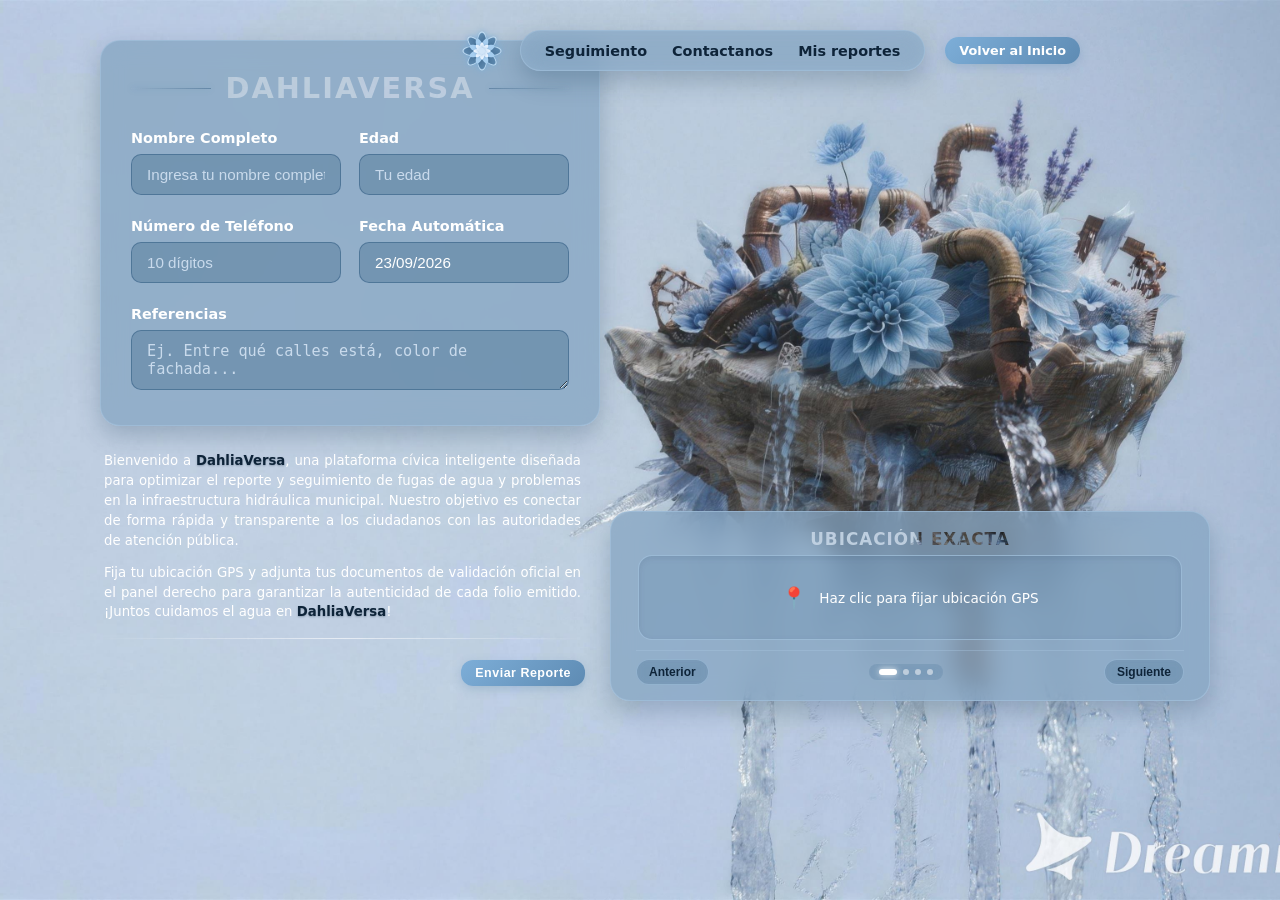
<file: fuga-agua.html>
<!DOCTYPE html>
<html lang="es">

<head>
    <meta charset="UTF-8">
    <meta name="viewport" content="width=device-width, initial-scale=1.0">
    <title>DahliaVersa - Fuga de Agua</title>
    <style>
        * {
            margin: 0;
            padding: 0;
            box-sizing: border-box;
            text-decoration: none;
            list-style: none;
        }

        body {
            background-color: #5c82a5;
            background-image: url('/frontend/img/agua.jpeg');
            background-size: cover;
            background-position: center;
            background-repeat: no-repeat;
            color: #0e2439;
            font-family: system-ui, -apple-system, sans-serif;
            min-height: 100vh;
            display: flex;
            flex-direction: column;
            align-items: center;
            justify-content: flex-start;
            overflow-x: hidden;
            padding: 40px 20px 20px 20px;
        }

        .navbar {
            position: absolute;
            top: 30px;
            right: 200px;
            display: flex;
            align-items: center;
            gap: 20px;
            z-index: 100;
        }

        .logo {
            display: flex;
            align-items: center;
            gap: 12px;
            font-weight: 700;
            font-size: 1.2rem;
            cursor: pointer;
            user-select: none;
        }

        .logo-icon {
            width: 36px;
            height: 36px;
            position: relative;
            flex-shrink: 0;
            display: flex;
            align-items: center;
            justify-content: center;
            animation: spin 20s linear infinite;
            overflow: visible;
        }

        .logo-icon.fast-spin {
            animation: spin 0.4s linear infinite !important;
        }

        .dahlia-petal {
            position: absolute;
            top: 50%;
            left: 50%;
            border-radius: 50% 50% 10% 10% / 80% 80% 20% 20%;
            transition: transform 1.2s cubic-bezier(0.34, 1.56, 0.64, 1), opacity 0.8s ease;
            box-shadow: 0 0 2px rgba(90, 130, 165, 0.3);
        }

        .dahlia-petal.outer {
            width: 9px;
            height: 16px;
            background: linear-gradient(135deg, #628db3 0%, #4a759b 60%, #a6cef0 100%);
            transform: translate(-50%, -50%) rotate(var(--angle)) translateY(-10px);
        }

        .dahlia-petal.mid {
            width: 7px;
            height: 13px;
            background: linear-gradient(135deg, #a6cef0 100%, #7daed8 60%, #d4eafc 0%);
            transform: translate(-50%, -50%) rotate(var(--angle)) translateY(-7px);
        }

        .dahlia-petal.inner {
            width: 5px;
            height: 9px;
            background: linear-gradient(135deg, #f0f6ff 0%, #d4eafc 100%, #e5f2ff 100%);
            transform: translate(-50%, -50%) rotate(var(--angle)) translateY(-4px);
        }

        .dahlia-neon-outline {
            position: absolute;
            top: 50%;
            left: 50%;
            width: 11px;
            height: 18px;
            background: transparent;
            border: 1.5px solid #c2e0f8;
            border-radius: 50% 50% 10% 10% / 80% 80% 20% 20%;
            transform: translate(-50%, -50%) rotate(var(--angle)) translateY(-10.5px);
            box-shadow: 0 0 6px #7daed8, inset 0 0 3px #7daed8;
            pointer-events: none;
            transition: transform 1.2s cubic-bezier(0.34, 1.56, 0.64, 1), opacity 0.8s ease;
        }

        .dahlia-center {
            position: absolute;
            top: 50%;
            left: 50%;
            width: 6px;
            height: 6px;
            background-color: #d1e5f8;
            border-radius: 50%;
            transform: translate(-50%, -50%);
            box-shadow: 0 0 5px #a0c7eb;
            transition: transform 0.8s cubic-bezier(0.34, 1.56, 0.64, 1), opacity 0.6s ease;
        }

        .dahlia-petal.dispersing,
        .dahlia-neon-outline.dispersing {
            transform: translate(-50%, -50%) rotate(var(--angle)) translate(var(--rand-x, 35px), var(--rand-y, 45px)) scale(0) rotate(540deg) !important;
            opacity: 0;
            transition: transform 0.6s ease, opacity 0.4s ease;
        }

        .road-scene-container {
            position: absolute;
            top: 50%;
            left: 50%;
            width: 0px;
            height: 0px;
            transform: translate(-50%, -50%);
            opacity: 0;
            pointer-events: none;
            transition: opacity 0.5s ease;
            z-index: 5;
            display: flex;
            align-items: center;
            justify-content: center;
        }

        .road-scene-container.active {
            opacity: 1;
            width: 36px;
            height: 36px;
            pointer-events: auto;
            cursor: pointer;
        }

        .broken-pipe {
            position: relative;
            width: 26px;
            height: 10px;
            background: linear-gradient(90deg, #386185 0%, #254663 50%, #1c3c59 100%);
            border-radius: 3px;
            border: 1px solid rgba(186, 230, 253, 0.6);
            box-shadow: 0 0 8px rgba(56, 189, 248, 0.5);
            transition: transform 0.5s ease, opacity 0.5s ease;
        }

        /* Fisura de la tubería */
        .broken-pipe::after {
            content: '';
            position: absolute;
            top: -3px;
            left: 10px;
            width: 4px;
            height: 14px;
            background: #ffffff;
            border-radius: 2px;
            box-shadow: 0 0 6px #ffffff;
        }

        /* Chorros de agua saliendo de la fisura */
        .water-jet {
            position: absolute;
            top: -16px;
            left: 11px;
            width: 3px;
            height: 14px;
            background: linear-gradient(180deg, #ffffff 0%, #38bdf8 100%);
            border-radius: 50% 50% 0 0;
            box-shadow: 0 0 8px #38bdf8;
            animation: waterSpray 0.6s ease-in-out infinite alternate;
        }

        .water-jet::before {
            content: '';
            position: absolute;
            top: -4px;
            left: -4px;
            width: 11px;
            height: 6px;
            background: rgba(186, 230, 253, 0.6);
            border-radius: 50%;
            filter: blur(1px);
        }

        @keyframes waterSpray {
            0% { transform: translateY(0) scaleY(0.8); opacity: 0.7; }
            100% { transform: translateY(-6px) scaleY(1.3); opacity: 1; }
        }

        /* --- TRABAJADOR MUNICIPAL REPARANDO LA FUGA --- */
        .worker-container {
            position: absolute;
            top: 50%;
            left: -35px;
            width: 22px;
            height: 26px;
            transform: translateY(-60%);
            opacity: 0;
            z-index: 15;
            pointer-events: none;
        }

        .worker-body {
            position: absolute;
            bottom: 0;
            left: 6px;
            width: 10px;
            height: 16px;
            background: #7daed8;
            border-radius: 5px 5px 0 0;
            box-shadow: 0 0 6px #38bdf8;
        }

        .worker-head {
            position: absolute;
            top: 2px;
            left: 7px;
            width: 8px;
            height: 8px;
            background: #f0f6ff;
            border-radius: 50%;
        }

        .worker-wrench {
            position: absolute;
            bottom: 6px;
            left: 14px;
            width: 10px;
            height: 4px;
            background: #254663;
            border-radius: 2px;
            transform-origin: left center;
            transform: rotate(-30deg);
        }

        .worker-container.working {
            opacity: 1;
            animation: workerRepairAction 2.2s cubic-bezier(0.4, 0, 0.2, 1) forwards;
        }

        @keyframes workerRepairAction {
            0% { left: -35px; opacity: 0; }
            20% { left: 5px; opacity: 1; }
            30% { transform: translateY(-60%) rotate(0deg); }
            45% { transform: translateY(-60%) rotate(-20deg); } /* Girando llave */
            60% { transform: translateY(-60%) rotate(10deg); }
            75% { left: 5px; opacity: 1; }
            100% { left: 50px; opacity: 0; }
        }

        /* Estado al reparar la tubería */
        .road-scene-container.repairing .water-jet {
            transform: scale(0);
            opacity: 0;
            transition: transform 0.4s ease 0.3s, opacity 0.3s ease 0.3s;
        }

        .road-scene-container.repairing .broken-pipe {
            background: linear-gradient(90deg, #1c3c59, #254663);
            box-shadow: inset 0 0 6px rgba(56, 189, 248, 0.8);
            transition: background 0.6s ease 0.5s;
        }

        .road-scene-container.repairing .broken-pipe::after {
            opacity: 0;
            transition: opacity 0.3s ease 0.4s;
        }

        @keyframes spin {
            from { transform: rotate(0deg); }
            to { transform: rotate(360deg); }
        }

        .nav-links {
            display: flex;
            gap: 25px;
            background: rgba(132, 165, 194, 0.75);
            -webkit-backdrop-filter: blur(12px);
            backdrop-filter: blur(12px);
            padding: 10px 24px;
            border-radius: 30px;
            border: 1px solid rgba(165, 195, 222, 0.6);
            box-shadow: 0 10px 25px rgba(28, 60, 89, 0.25), inset 0 0 15px rgba(165, 195, 222, 0.3);
        }

        .nav-links a {
            color: #0e2439;
            font-size: 0.9rem;
            font-weight: 600;
            transition: color 0.3s ease;
        }

        .nav-links a:hover {
            color: #254663;
            text-shadow: 0 0 6px rgba(37, 70, 99, 0.3);
        }

        .btn-nav {
            background: linear-gradient(135deg, #7daed8 0%, #5e8bb3 100%);
            color: #ffffff;
            border: none;
            padding: 6px 14px;
            border-radius: 14px;
            font-weight: 700;
            font-size: 0.8rem;
            cursor: pointer;
            transition: all 0.3s cubic-bezier(0.4, 0, 0.2, 1);
            white-space: nowrap;
            box-shadow: 0 3px 10px rgba(94, 139, 179, 0.3);
        }

        .btn-nav:hover {
            background: linear-gradient(135deg, #91bce2 0%, #7daed8 100%);
            transform: translateY(-2px) scale(1.03);
            box-shadow: 0 5px 14px rgba(94, 139, 179, 0.4);
        }

        .btn-enviar {
            background: linear-gradient(135deg, #7daed8 0%, #5e8bb3 100%);
            color: #ffffff;
            border: none;
            padding: 6px 14px;
            border-radius: 12px;
            font-weight: 700;
            font-size: 0.78rem;
            cursor: pointer;
            transition: all 0.3s cubic-bezier(0.4, 0, 0.2, 1);
            white-space: nowrap;
            box-shadow: 0 3px 10px rgba(94, 139, 179, 0.3);
            display: inline-block;
            width: auto !important;
            letter-spacing: 0.5px;
        }

        .btn-enviar:hover {
            background: linear-gradient(135deg, #91bce2 0%, #7daed8 100%);
            transform: translateY(-2px) scale(1.02);
            box-shadow: 0 4px 12px rgba(94, 139, 179, 0.4);
        }

        .footer-brand-effects {
            font-size: 1.8rem;
            font-weight: 900;
            text-transform: uppercase;
            letter-spacing: 2px;
            text-align: center;
            background-image: url('img/agua.jpeg');
            background-size: 100vw 100vh;
            background-position: center bottom;
            background-attachment: fixed;
            -webkit-background-clip: text;
            background-clip: text;
            color: transparent;
        }

        #mainReportForm {
            width: 100%;
            max-width: 1320px;
            display: flex;
            flex-direction: column;
            gap: 25px;
            padding-left: 80px;
            padding-right: 0px;
            margin-top: 0px;
        }

        .glass-card {
            background: rgba(132, 165, 194, 0.75);
            -webkit-backdrop-filter: blur(12px);
            backdrop-filter: blur(12px);
            padding: 30px;
            border-radius: 20px;
            border: 1px solid rgba(165, 195, 222, 0.6);
            box-shadow: 0 10px 25px rgba(28, 60, 89, 0.25);
        }

        .left-card {
            width: 100%;
            max-width: 500px;
        }

        .form-grid-2cols {
            display: grid;
            grid-template-columns: 1fr 1fr;
            gap: 18px;
            width: 100%;
        }

        .form-group-full {
            grid-column: span 2;
        }

        .bottom-row-wrapper {
            display: flex;
            justify-content: space-between;
            align-items: flex-start;
            gap: 25px;
            width: 100%;
            max-width: 1200px;
        }

        .text-column {
            display: flex;
            flex-direction: column;
            gap: 12px;
            width: 100%;
            max-width: 500px;
        }

        .free-info-text {
            color: #ffffff;
            font-size: 0.83rem;
            line-height: 1.5;
            padding: 0 4px;
            text-align: justify;
        }

        .free-info-text strong {
            color: #0e2439;
            font-weight: 700;
            text-shadow: 0 1px 2px rgba(14, 36, 57, 0.3);
        }

        .section-divider {
            width: 100%;
            height: 1px;
            background: linear-gradient(90deg, rgba(255, 255, 255, 0), rgba(255, 255, 255, 0.6) 50%, rgba(255, 255, 255, 0));
            margin: 4px 0;
        }

        .carousel-outer-wrapper {
            position: relative;
            width: 100%;
            max-width: 600px;
            margin-top: 60px;
            margin-right: 50px;
        }

        .carousel-container {
            position: relative;
            display: flex;
            flex-direction: column;
            justify-content: space-between;
            overflow: hidden;
            padding: 15px 25px;
            width: 100%;
            max-width: 600px;
        }

        .card-divider-title {
            width: 100%;
            display: flex;
            align-items: center;
            gap: 15px;
            margin-bottom: 25px;
        }

        .card-divider-title::before,
        .card-divider-title::after {
            content: "";
            flex-grow: 1;
            height: 1px;
            background: linear-gradient(90deg, rgba(56, 97, 133, 0), rgba(56, 97, 133, 0.5));
            box-shadow: 0 0 6px rgba(56, 97, 133, 0.3);
        }

        .card-divider-title::after {
            background: linear-gradient(90deg, rgba(56, 97, 133, 0.5), rgba(56, 97, 133, 0));
        }

        .form-group {
            margin-bottom: 5px;
            display: flex;
            flex-direction: column;
            gap: 8px;
        }

        .form-group label {
            font-size: 0.9rem;
            font-weight: 700;
            color: #ffffff;
        }

        .form-group input,
        .form-group textarea {
            background: rgba(100, 135, 166, 0.65);
            border: 1px solid rgba(70, 110, 145, 0.8);
            border-radius: 10px;
            padding: 11px 15px;
            color: #ffffff;
            font-size: 0.95rem;
            outline: none;
            transition: border-color 0.3s ease, box-shadow 0.3s ease, background 0.3s ease;
            width: 100%;
        }

        .form-group input:focus,
        .form-group textarea:focus {
            border-color: #254663;
            box-shadow: 0 0 8px rgba(37, 70, 99, 0.5);
            background: rgba(115, 150, 182, 0.85);
        }

        .form-group input::placeholder,
        .form-group textarea::placeholder {
            color: rgba(230, 242, 255, 0.75);
        }

        .carousel-track-container {
            overflow: hidden;
            width: 100%;
            flex-grow: 1;
            display: flex;
            align-items: center;
        }

        .carousel-track {
            display: flex;
            transition: transform 0.4s cubic-bezier(0.25, 1, 0.5, 1);
            width: 100%;
        }

        .carousel-slide {
            min-width: 100%;
            display: flex;
            flex-direction: column;
            align-items: center;
            justify-content: center;
            text-align: center;
            padding: 2px;
        }

        .carousel-slide h3 {
            font-size: 1.05rem;
            font-weight: 800;
            text-transform: uppercase;
            letter-spacing: 1px;
            text-align: center;
            background-image: url('/frontend/img/agua.jpeg');
            background-size: cover;
            background-position: center;
            -webkit-background-clip: text;
            background-clip: text;
            color: transparent;
            -webkit-text-fill-color: transparent;
            margin-bottom: 6px;
            width: 100%;
        }

        .upload-box {
            width: 100%;
            height: 85px;
            border: 1.5px solid rgba(165, 195, 222, 0.7);
            border-radius: 14px;
            display: flex;
            flex-direction: row;
            align-items: center;
            justify-content: center;
            background: rgba(110, 145, 176, 0.35);
            cursor: pointer;
            transition: all 0.3s ease;
            gap: 12px;
            color: #ffffff;
            font-size: 0.85rem;
            font-weight: 500;
            box-shadow: inset 0 2px 6px rgba(28, 60, 89, 0.1);
            padding: 0 15px;
        }

        .upload-box:hover {
            border-color: rgba(255, 255, 255, 0.9);
            background: rgba(125, 160, 192, 0.55);
            transform: translateY(-2px);
            box-shadow: 0 6px 15px rgba(28, 60, 89, 0.2), inset 0 2px 6px rgba(28, 60, 89, 0.15);
        }

        .carousel-nav {
            display: flex;
            justify-content: space-between;
            align-items: center;
            margin-top: 8px;
            padding-top: 8px;
            border-top: 1px solid rgba(165, 195, 222, 0.4);
        }

        .carousel-btn {
            background: rgba(100, 135, 166, 0.45);
            border: 1px solid rgba(165, 195, 222, 0.6);
            color: #0e2439;
            padding: 5px 12px;
            border-radius: 20px;
            cursor: pointer;
            font-weight: 700;
            font-size: 0.75rem;
            transition: all 0.3s ease;
            backdrop-filter: blur(4px);
        }

        .carousel-btn:hover {
            background: rgba(125, 160, 192, 0.8);
            color: #ffffff;
            box-shadow: 0 3px 8px rgba(28, 60, 89, 0.2);
        }

        .carousel-indicators {
            display: flex;
            gap: 6px;
            background: rgba(90, 125, 155, 0.25);
            padding: 5px 10px;
            border-radius: 20px;
            backdrop-filter: blur(4px);
        }

        .indicator {
            width: 6px;
            height: 6px;
            border-radius: 50%;
            background: rgba(255, 255, 255, 0.5);
            transition: all 0.3s ease;
            cursor: pointer;
        }

        .indicator.active {
            background: #ffffff;
            width: 18px;
            border-radius: 4px;
            box-shadow: 0 0 6px rgba(255, 255, 255, 0.8);
        }

        /* ==========================================
           LOADER INDEPENDIENTE (FUGA DE AGUA)
           ========================================== */
        .page-loader {
            position: fixed;
            top: 0;
            left: 0;
            width: 100vw;
            height: 100vh;
            background-color: rgba(92, 130, 165, 0.55);
            -webkit-backdrop-filter: blur(8px);
            backdrop-filter: blur(8px);
            display: flex;
            align-items: center;
            justify-content: center;
            z-index: 99999;
            opacity: 0;
            visibility: hidden;
            transition: opacity 0.4s ease, visibility 0.4s ease;
        }

        .page-loader.active {
            opacity: 1;
            visibility: visible;
        }

        .water-leak-loader .loader-glass-window {
            position: relative;
            width: 380px;
            padding: 40px 30px;
            background: rgba(132, 165, 194, 0.85);
            -webkit-backdrop-filter: blur(14px);
            backdrop-filter: blur(14px);
            border: 1px solid rgba(186, 230, 253, 0.5);
            box-shadow: 0 25px 50px rgba(0, 0, 0, 0.45), inset 0 0 25px rgba(186, 230, 253, 0.2);
            border-radius: 32px;
            display: flex;
            flex-direction: column;
            align-items: center;
            text-align: center;
            transform: translateY(20px) scale(0.95);
            opacity: 0;
            transition: transform 0.4s cubic-bezier(0.34, 1.56, 0.64, 1), opacity 0.4s ease;
        }

        .page-loader.active .loader-glass-window {
            transform: translateY(0) scale(1);
            opacity: 1;
        }

        .water-leak-animation-scene {
            position: relative;
            width: 100px;
            height: 100px;
            margin-bottom: 25px;
            display: flex;
            align-items: center;
            justify-content: center;
        }

        .water-ring {
            position: absolute;
            border-radius: 50%;
            border: 1px solid rgba(125, 211, 252, 0.45);
            animation: waterRingPulse 3s cubic-bezier(0.2, 0.8, 0.4, 1) infinite;
            pointer-events: none;
        }

        .r-one { width: 35px; height: 35px; animation-delay: 0s; }
        .r-two { width: 55px; height: 55px; animation-delay: 1s; }

        @keyframes waterRingPulse {
            0% { transform: scale(0.6); opacity: 0.85; border-color: rgba(186, 230, 253, 0.9); }
            100% { transform: scale(1.2); opacity: 0; border-color: rgba(56, 189, 248, 0.1); }
        }

        .outer-ripple {
            position: absolute;
            width: 32px;
            height: 32px;
            border-radius: 50%;
            border: 1.5px solid rgba(56, 189, 248, 0.7);
            box-shadow: 0 0 12px rgba(125, 211, 252, 0.35);
            opacity: 0;
            animation: outerRippleExpand 2.8s cubic-bezier(0.1, 0.7, 0.3, 1) infinite;
            pointer-events: none;
        }

        .or-1 { animation-delay: 0s; }
        .or-2 { animation-delay: 0.7s; }
        .or-3 { animation-delay: 1.4s; }
        .or-4 { animation-delay: 2.1s; }

        @keyframes outerRippleExpand {
            0% { width: 32px; height: 32px; opacity: 1; transform: scale(1); }
            100% { width: 96px; height: 96px; opacity: 0; transform: scale(1.18); border-color: rgba(186, 230, 253, 0.03); }
        }

        .water-core-source {
            position: relative;
            width: 32px;
            height: 32px;
            background: radial-gradient(circle at 35% 35%, #ffffff 0%, #bae6fd 40%, rgba(125, 211, 252, 0.4) 80%, transparent 100%);
            border-radius: 50%;
            box-shadow: 0 0 22px rgba(125, 211, 252, 0.8), inset 0 0 10px #ffffff;
            animation: coreWaveBounce 2s ease-in-out infinite alternate;
            display: flex;
            align-items: center;
            justify-content: center;
            z-index: 2;
        }

        .core-highlight {
            position: absolute;
            top: 7px;
            left: 8px;
            width: 8px;
            height: 8px;
            background: radial-gradient(circle, #ffffff 0%, rgba(186, 230, 253, 0.5) 70%, transparent 100%);
            border-radius: 50%;
            box-shadow: 0 0 8px #ffffff;
        }

        @keyframes coreWaveBounce {
            0% { transform: scale(0.92) translateY(0); box-shadow: 0 0 12px rgba(56, 189, 248, 0.6); }
            100% { transform: scale(1.08) translateY(-2px); box-shadow: 0 0 28px rgba(125, 211, 252, 0.95), inset 0 0 12px #ffffff; }
        }

        .water-leak-loader .loader-status-bar {
            width: 100%;
            height: 4px;
            background: rgba(186, 230, 253, 0.25);
            border-radius: 4px;
            overflow: hidden;
            margin-bottom: 14px;
            box-shadow: inset 0 1px 3px rgba(0, 0, 0, 0.2);
        }

        .water-leak-loader .loader-status-progress {
            width: 100%;
            height: 100%;
            background: linear-gradient(90deg, transparent, #bae6fd, #7dd3fc, transparent);
            animation: progressBarMove 1.5s cubic-bezier(0.4, 0, 0.2, 1) infinite;
        }

        @keyframes progressBarMove {
            0% { transform: translateX(-100%); }
            100% { transform: translateX(100%); }
        }

        .water-leak-loader .loader-brand-title {
            font-size: 1.4rem;
            font-weight: 700;
            color: #ffffff;
            letter-spacing: 1.5px;
            margin-bottom: 14px;
            text-shadow: 0 2px 10px rgba(0, 0, 0, 0.25);
        }

        .water-leak-loader .loader-subtitle {
            font-size: 0.88rem;
            color: #e0f2fe;
            font-weight: 500;
            letter-spacing: 0.8px;
        }

        @media (max-width: 1024px) {
            body { padding: 20px 15px; align-items: center; }
            .navbar {
                position: relative; top: auto; right: auto; width: 100%;
                flex-direction: column; gap: 12px; padding: 0; text-align: center; margin-bottom: 25px;
            }
            .nav-links { gap: 15px; flex-wrap: wrap; justify-content: center; padding: 10px 18px; }
            #mainReportForm { padding-left: 0; padding-right: 0; align-items: center; max-width: 100%; }
            .left-card, .bottom-row-wrapper, .text-column, .carousel-outer-wrapper, .carousel-container {
                width: 100%; max-width: 100%; margin-right: 0; margin-top: 0;
            }
            .carousel-outer-wrapper { margin-top: 60px; }
            .bottom-row-wrapper { flex-direction: column; gap: 20px; }
            .form-grid-2cols { grid-template-columns: 1fr; }
            .form-group-full { grid-column: span 1; }
            .upload-box { height: 95px; flex-direction: column; text-align: center; }
        }
    </style>
</head>

<body>
    <div class="page-loader water-leak-loader" id="waterLeakLoader">
        <div class="loader-glass-window">
            <div class="water-leak-animation-scene">
                <div class="water-ring r-one"></div>
                <div class="water-ring r-two"></div>
                <div class="outer-ripple or-1"></div>
                <div class="outer-ripple or-2"></div>
                <div class="outer-ripple or-3"></div>
                <div class="outer-ripple or-4"></div>
                <div class="water-core-source">
                    <div class="core-highlight"></div>
                </div>
            </div>
            <div class="loader-brand-title">DahliaVersa</div>
            <div class="loader-status-bar">
                <div class="loader-status-progress"></div>
            </div>
            <div class="loader-subtitle">Volviendo al inicio...</div>
        </div>
    </div>

    <header class="navbar">
        <div class="logo" id="logoTrigger">
            <div class="logo-icon" id="logoIcon">
                <div class="road-scene-container" id="roadSceneContainer">
                    <div class="broken-pipe">
                        <div class="water-jet"></div>
                    </div>
                </div>

                <!-- Trabajador municipal reparando la tubería -->
                <div class="worker-container" id="workerContainer">
                    <div class="worker-head"></div>
                    <div class="worker-body"></div>
                    <div class="worker-wrench"></div>
                </div>

                <span class="dahlia-neon-outline" style="--angle: 0deg;"></span>
                <span class="dahlia-neon-outline" style="--angle: 45deg;"></span>
                <span class="dahlia-neon-outline" style="--angle: 90deg;"></span>
                <span class="dahlia-neon-outline" style="--angle: 135deg;"></span>
                <span class="dahlia-neon-outline" style="--angle: 180deg;"></span>
                <span class="dahlia-neon-outline" style="--angle: 225deg;"></span>
                <span class="dahlia-neon-outline" style="--angle: 270deg;"></span>
                <span class="dahlia-neon-outline" style="--angle: 315deg;"></span>
                <span class="dahlia-petal outer" style="--angle: 0deg;"></span>
                <span class="dahlia-petal outer" style="--angle: 45deg;"></span>
                <span class="dahlia-petal outer" style="--angle: 90deg;"></span>
                <span class="dahlia-petal outer" style="--angle: 135deg;"></span>
                <span class="dahlia-petal outer" style="--angle: 180deg;"></span>
                <span class="dahlia-petal outer" style="--angle: 225deg;"></span>
                <span class="dahlia-petal outer" style="--angle: 270deg;"></span>
                <span class="dahlia-petal outer" style="--angle: 315deg;"></span>
                <span class="dahlia-petal mid" style="--angle: 22.5deg;"></span>
                <span class="dahlia-petal mid" style="--angle: 67.5deg;"></span>
                <span class="dahlia-petal mid" style="--angle: 112.5deg;"></span>
                <span class="dahlia-petal mid" style="--angle: 157.5deg;"></span>
                <span class="dahlia-petal mid" style="--angle: 202.5deg;"></span>
                <span class="dahlia-petal mid" style="--angle: 247.5deg;"></span>
                <span class="dahlia-petal mid" style="--angle: 292.5deg;"></span>
                <span class="dahlia-petal mid" style="--angle: 337.5deg;"></span>
                <span class="dahlia-petal inner" style="--angle: 0deg;"></span>
                <span class="dahlia-petal inner" style="--angle: 45deg;"></span>
                <span class="dahlia-petal inner" style="--angle: 90deg;"></span>
                <span class="dahlia-petal inner" style="--angle: 135deg;"></span>
                <span class="dahlia-petal inner" style="--angle: 180deg;"></span>
                <span class="dahlia-petal inner" style="--angle: 225deg;"></span>
                <span class="dahlia-petal inner" style="--angle: 270deg;"></span>
                <span class="dahlia-petal inner" style="--angle: 315deg;"></span>
                <span class="dahlia-center" id="dahliaCenter"></span>
            </div>
        </div>
        <nav class="nav-container">
            <ul class="nav-links">
                <li><a href="#">Seguimiento</a></li>
                <li><a href="mailto:olguinzavalaadrian099@gmail.com">Contactanos</a></li>
                <li><a href="#">Mis reportes</a></li>
            </ul>
        </nav>
        <a href="index.html" class="btn-nav" id="homeLinkBtn">Volver al Inicio</a>
    </header>

    <form id="mainReportForm" enctype="multipart/form-data">
        <div class="glass-card left-card">
            <div class="card-divider-title">
                <div class="footer-brand-effects">DahliaVersa</div>
            </div>
            <div class="form-grid-2cols">
                <div class="form-group">
                    <label for="regName">Nombre Completo</label>
                    <input type="text" id="regName" name="nombre" placeholder="Ingresa tu nombre completo" required>
                </div>
                <div class="form-group">
                    <label for="regAge">Edad</label>
                    <input type="number" id="regAge" name="edad" placeholder="Tu edad" min="1" max="120" required>
                </div>
                <div class="form-group">
                    <label for="regPhone">Número de Teléfono</label>
                    <input type="tel" id="regPhone" name="telefono" placeholder="10 dígitos" required>
                </div>
                <div class="form-group">
                    <label for="regDate">Fecha Automática</label>
                    <input type="text" id="regDate" name="fecha" readonly value="23/09/2026">
                </div>
                <div class="form-group form-group-full">
                    <label for="regReferences">Referencias</label>
                    <textarea id="regReferences" name="referencias" placeholder="Ej. Entre qué calles está, color de fachada..." rows="2" required></textarea>
                </div>
            </div>
        </div>

        <div class="bottom-row-wrapper">
            <div class="text-column">
                <div class="free-info-text">
                    Bienvenido a <strong>DahliaVersa</strong>, una plataforma cívica inteligente diseñada para optimizar el reporte y seguimiento de fugas de agua y problemas en la infraestructura hidráulica municipal. Nuestro objetivo es conectar de forma rápida y transparente a los ciudadanos con las autoridades de atención pública.
                </div>
                <div class="free-info-text">
                    Fija tu ubicación GPS y adjunta tus documentos de validación oficial en el panel derecho para garantizar la autenticidad de cada folio emitido. ¡Juntos cuidamos el agua en <strong>DahliaVersa</strong>!
                </div>
                <div class="section-divider"></div>
                
                <div style="display: flex; justify-content: flex-end; margin-top: 5px; width: 100%;">
                    <button type="submit" class="btn-enviar">Enviar Reporte</button>
                </div>
            </div>

            <div class="carousel-outer-wrapper">
                <div class="glass-card carousel-container">
                    <div class="carousel-track-container">
                        <div class="carousel-track" id="carouselTrack">

                            <div class="carousel-slide">
                                <h3>Ubicación Exacta</h3>
                                <div class="upload-box" id="gpsBox">
                                    <span style="font-size: 1.3rem;">📍</span>
                                    <span id="gpsText">Haz clic para fijar ubicación GPS</span>
                                    <input type="hidden" name="lat_long" id="latLongInput" value="">
                                </div>
                            </div>

                            <div class="carousel-slide">
                                <h3>INE de Frente</h3>
                                <label class="upload-box">
                                    <span style="font-size: 1.3rem;">🪪</span>
                                    <span class="file-label-text">Sube o fotografía el frente de tu INE</span>
                                    <input type="file" name="ine_frente" accept="image/*" class="file-input-hidden" style="display: none;">
                                </label>
                            </div>

                            <div class="carousel-slide">
                                <h3>INE Reverso</h3>
                                <label class="upload-box">
                                    <span style="font-size: 1.3rem;">🔄</span>
                                    <span class="file-label-text">Sube o fotografía el reverso de tu INE</span>
                                    <input type="file" name="ine_reverso" accept="image/*" class="file-input-hidden" style="display: none;">
                                </label>
                            </div>

                            <div class="carousel-slide">
                                <h3>Reconocimiento Facial</h3>
                                <label class="upload-box">
                                    <span style="font-size: 1.3rem;">📸</span>
                                    <span class="file-label-text">Tómate una selfie para validación</span>
                                    <input type="file" name="selfie" accept="image/*" class="file-input-hidden" style="display: none;">
                                </label>
                            </div>

                        </div>
                    </div>
                    <div class="carousel-nav">
                        <button type="button" class="carousel-btn" id="prevBtn">Anterior</button>
                        <div class="carousel-indicators" id="carouselIndicators">
                            <span class="indicator active"></span>
                            <span class="indicator"></span>
                            <span class="indicator"></span>
                            <span class="indicator"></span>
                        </div>
                        <button type="button" class="carousel-btn" id="nextBtn">Siguiente</button>
                    </div>
                </div>
            </div>
        </div>
    </form>

    <script>
        const track = document.getElementById('carouselTrack');
        const slides = Array.from(track.children);
        const nextButton = document.getElementById('nextBtn');
        const prevButton = document.getElementById('prevBtn');
        const indicators = document.querySelectorAll('.indicator');

        let currentIndex = 0;

        function updateCarousel(index) {
            track.style.transform = `translateX(-${index * 100}%)`;
            indicators.forEach((ind, i) => {
                ind.classList.toggle('active', i === index);
            });
        }

        nextButton.addEventListener('click', (e) => {
            e.preventDefault();
            currentIndex = (currentIndex + 1) % slides.length;
            updateCarousel(currentIndex);
        });

        prevButton.addEventListener('click', (e) => {
            e.preventDefault();
            currentIndex = (currentIndex - 1 + slides.length) % slides.length;
            updateCarousel(currentIndex);
        });

        const gpsBox = document.getElementById('gpsBox');
        const gpsText = document.getElementById('gpsText');
        const latLongInput = document.getElementById('latLongInput');

        gpsBox.addEventListener('click', () => {
            if (navigator.geolocation) {
                gpsText.textContent = "Obteniendo ubicación GPS...";
                navigator.geolocation.getCurrentPosition(
                    (position) => {
                        const lat = position.coords.latitude;
                        const lon = position.coords.longitude;
                        latLongInput.value = `${lat}, ${lon}`;
                        gpsText.textContent = `¡Ubicación fijada! (${lat.toFixed(4)}, ${lon.toFixed(4)})`;
                        gpsBox.style.borderColor = 'rgba(255, 255, 255, 0.9)';
                    },
                    () => {
                        gpsText.textContent = "Error al obtener GPS. Intenta de nuevo.";
                        alert("No se pudo obtener la geolocalización. Verifica los permisos de tu navegador.");
                    }
                );
            } else {
                alert("La geolocalización no es compatible con este navegador.");
            }
        });

        const fileInputs = document.querySelectorAll('.file-input-hidden');
        fileInputs.forEach(input => {
            input.addEventListener('change', (e) => {
                const fileName = e.target.files[0] ? e.target.files[0].name : "Archivo seleccionado";
                const labelText = input.closest('.upload-box').querySelector('.file-label-text');
                labelText.textContent = `Archivo: ${fileName}`;
                input.closest('.upload-box').style.borderColor = 'rgba(255, 255, 255, 0.9)';
            });
        });

        const homeLinkBtn = document.getElementById('homeLinkBtn');
        const waterLeakLoader = document.getElementById('waterLeakLoader');

        homeLinkBtn.addEventListener('click', (e) => {
            e.preventDefault();
            waterLeakLoader.classList.add('active');
            setTimeout(() => {
                window.location.href = homeLinkBtn.getAttribute('href');
            }, 2000);
        });

        const logoTrigger = document.getElementById('logoTrigger');
        const logoIcon = document.getElementById('logoIcon');
        const roadSceneContainer = document.getElementById('roadSceneContainer');
        const workerContainer = document.getElementById('workerContainer');
        const dahliaCenter = document.getElementById('dahliaCenter');
        
        const innerPetals = document.querySelectorAll('.dahlia-petal.inner');
        const midPetals = document.querySelectorAll('.dahlia-petal.mid');
        const outerPetals = document.querySelectorAll('.dahlia-petal.outer');
        const neonOutlines = document.querySelectorAll('.dahlia-neon-outline');
        const allPetals = document.querySelectorAll('.dahlia-petal, .dahlia-neon-outline');

        let holdTimer = null;
        let isDispersed = false;
        let isAnimatingWorker = false;

        function startHolding(e) {
            if (isDispersed || isAnimatingWorker) return;
            e.preventDefault();
            logoIcon.classList.add('fast-spin');

            holdTimer = setTimeout(() => {
                triggerDispersal();
            }, 600);
        }

        function stopHolding() {
            if (isDispersed || isAnimatingWorker) return;
            if (holdTimer) clearTimeout(holdTimer);
            logoIcon.classList.remove('fast-spin');
        }

        function triggerDispersal() {
            isDispersed = true;
            logoIcon.classList.remove('fast-spin');
            logoIcon.style.animation = 'none';

            allPetals.forEach(petal => {
                const randomX = (Math.random() - 0.5) * 75;
                const randomY = (Math.random() - 0.5) * 75 + 30;
                petal.style.setProperty('--rand-x', `${randomX}px`);
                petal.style.setProperty('--rand-y', `${randomY}px`);
                petal.classList.add('dispersing');
            });

            dahliaCenter.style.opacity = '0';
            dahliaCenter.style.transform = 'translate(-50%, -50%) scale(0)';

            setTimeout(() => {
                roadSceneContainer.classList.add('active');
            }, 250);
        }

        logoTrigger.addEventListener('mousedown', startHolding);
        logoTrigger.addEventListener('mouseup', stopHolding);
        logoTrigger.addEventListener('mouseleave', stopHolding);

        logoTrigger.addEventListener('touchstart', startHolding, { passive: false });
        logoTrigger.addEventListener('touchend', stopHolding);

        roadSceneContainer.addEventListener('click', (e) => {
            e.stopPropagation();
            if (!isDispersed || isAnimatingWorker) return;

            isAnimatingWorker = true;
            workerContainer.classList.add('working');
            roadSceneContainer.classList.add('repairing');

            setTimeout(() => {
                roadSceneContainer.classList.remove('active', 'repairing');
            }, 1800);

            setTimeout(() => {
                workerContainer.classList.remove('working');

                dahliaCenter.style.opacity = '1';
                dahliaCenter.style.transform = 'translate(-50%, -50%) scale(1)';

                setTimeout(() => {
                    innerPetals.forEach(p => p.classList.remove('dispersing'));
                }, 200);

                setTimeout(() => {
                    midPetals.forEach(p => p.classList.remove('dispersing'));
                }, 450);

                setTimeout(() => {
                    outerPetals.forEach(p => p.classList.remove('dispersing'));
                    neonOutlines.forEach(n => n.classList.remove('dispersing'));
                }, 700);

                setTimeout(() => {
                    logoIcon.style.animation = 'spin 20s linear infinite';
                    isDispersed = false;
                    isAnimatingWorker = false;
                }, 1400);

            }, 2200);
        });
        const mainReportForm = document.getElementById('mainReportForm');

        mainReportForm.addEventListener('submit', async (e) => {
            e.preventDefault();
            const formData = new FormData(mainReportForm);
            
            // CAMBIAR SEGÚN LA PÁGINA: 'baches', 'fuga-agua' o 'poste-luz'
            formData.append('tipo_reporte', 'fuga-agua'); 

            try {
                const response = await fetch('http://localhost:5000/api/enviar-reporte', {
                    method: 'POST',
                    body: formData
                });
                const res = await response.json();

                if (response.ok) {
                    // Ventana emergente flotante con el Nombre y el ID (Folio) asignado por la BD
                    alert(`🎉 ¡Reporte Registrado Exitosamente!\n\nCiudadano: ${res.nombre}\nID de Seguimiento (Folio): #${res.folio}\nEstatus de Validación IA: ${res.status}\n\nNota: Guarda tu ID de Folio para consultar el estatus en tiempo real.`);
                    window.location.href = 'index.html';
                } else {
                    alert(`⚠️ Error al procesar el reporte: ${res.message}`);
                }
            } catch (err) {
                console.error("Error de conexión con el backend:", err);
                alert("No se pudo conectar con el servidor de validación inteligente.");
            }
        });
    </script>
</body>

</html>
</file>
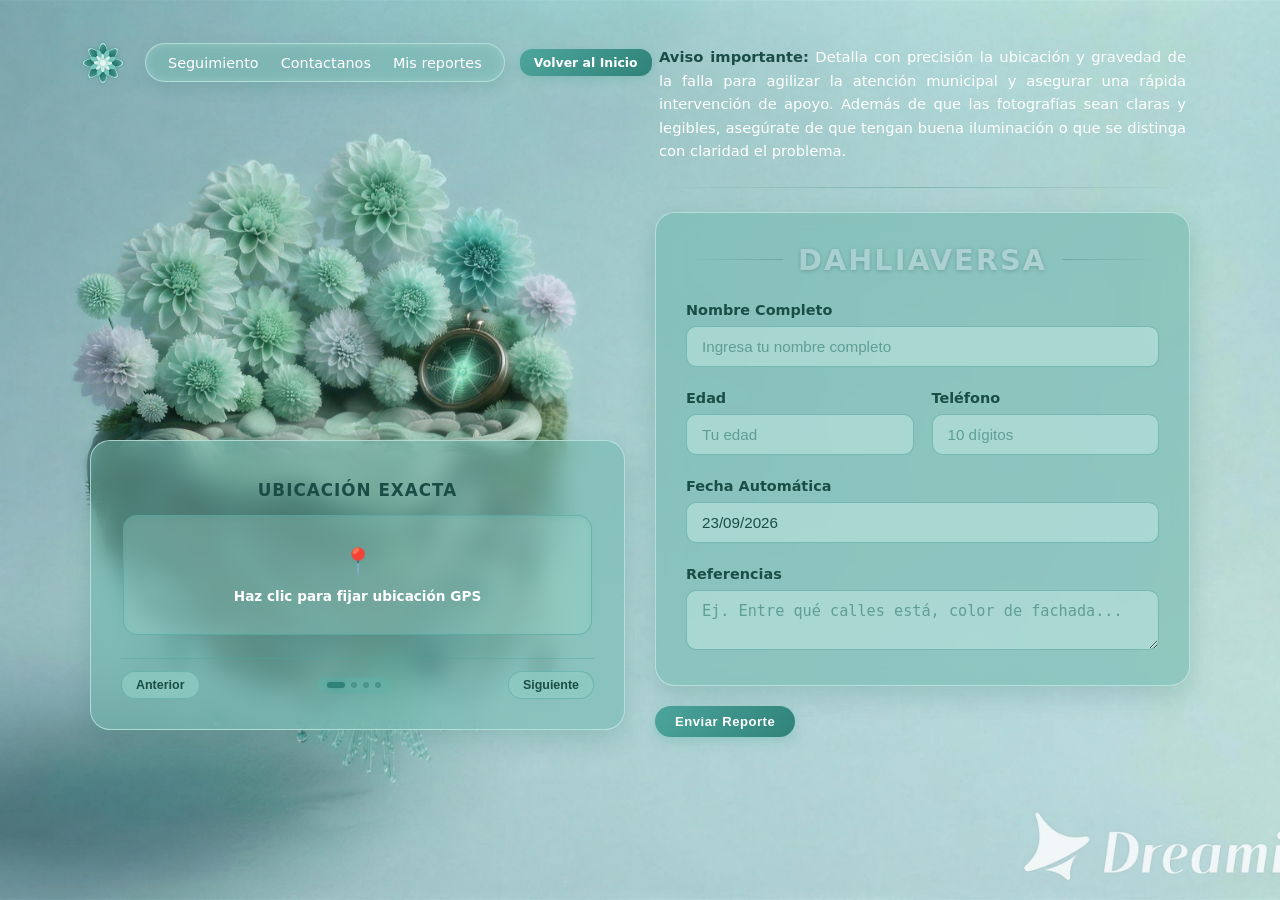
<file: poste-luz.html>
<!DOCTYPE html>
<html lang="es">

<head>
    <meta charset="UTF-8">
    <meta name="viewport" content="width=device-width, initial-scale=1.0">
    <title>DahliaVersa - Poste de Luz</title>
    <style>
        * {
            margin: 0;
            padding: 0;
            box-sizing: border-box;
            text-decoration: none;
            list-style: none;
        }

        body {
            background-color: #a4d2cd;
            background-image: url('/frontend/img/poste.jpeg');
            background-size: cover;
            background-position: center;
            background-repeat: no-repeat;
            color: #1a4d46;
            font-family: system-ui, -apple-system, sans-serif;
            min-height: 100vh;
            display: flex;
            flex-direction: column;
            align-items: center;
            justify-content: flex-start;
            overflow-x: hidden;
            padding: 30px;
        }

        .page-loader.light-post-loader {
            position: fixed;
            top: 0;
            left: 0;
            width: 100vw;
            height: 100vh;
            background-color: rgba(26, 77, 70, 0.45);
            -webkit-backdrop-filter: blur(8px);
            backdrop-filter: blur(8px);
            display: flex;
            align-items: center;
            justify-content: center;
            z-index: 99999;
            opacity: 0;
            visibility: hidden;
            transition: opacity 0.4s ease, visibility 0.4s ease;
        }

        .page-loader.light-post-loader.active {
            opacity: 1;
            visibility: visible;
        }

        .light-post-loader .loader-glass-window {
            position: relative;
            width: 380px;
            padding: 40px 30px;
            background: rgba(115, 185, 175, 0.85);
            -webkit-backdrop-filter: blur(14px);
            backdrop-filter: blur(14px);
            border: 1px solid rgba(196, 232, 227, 0.75);
            box-shadow: 0 25px 50px rgba(0, 0, 0, 0.45), inset 0 0 25px rgba(196, 232, 227, 0.35);
            border-radius: 32px;
            display: flex;
            flex-direction: column;
            align-items: center;
            text-align: center;
            transform: translateY(20px) scale(0.95);
            opacity: 0;
            transition: transform 0.4s cubic-bezier(0.34, 1.56, 0.64, 1), opacity 0.4s ease;
        }

        .page-loader.light-post-loader.active .loader-glass-window {
            transform: translateY(0) scale(1);
            opacity: 1;
        }

        .light-post-animation-scene {
            position: relative;
            width: 100px;
            height: 100px;
            margin-bottom: 25px;
            display: flex;
            align-items: center;
            justify-content: center;
        }

        .street-lamp-structure {
            position: absolute;
            top: 18px;
            display: flex;
            flex-direction: column;
            align-items: center;
            z-index: 3;
        }

        .pole-bracket {
            width: 28px;
            height: 6px;
            background: linear-gradient(90deg, #c4e8e3, #76c7bd);
            border-radius: 4px;
            box-shadow: 0 0 10px rgba(196, 232, 227, 0.6);
            position: relative;
        }

        .pole-bracket::after {
            content: '';
            position: absolute;
            top: 6px;
            left: 11px;
            width: 6px;
            height: 16px;
            background: #c4e8e3;
            border-radius: 2px;
            box-shadow: 0 0 8px rgba(77, 166, 157, 0.5);
        }

        .pole-head {
            width: 36px;
            height: 22px;
            background: linear-gradient(135deg, #4da69d, #2f8278);
            border-radius: 0 0 18px 18px;
            box-shadow: 0 4px 14px rgba(47, 130, 120, 0.4);
            display: flex;
            align-items: center;
            justify-content: center;
            margin-top: 14px;
            position: relative;
        }

        .lamp-bulb-core {
            position: relative;
            width: 16px;
            height: 16px;
            background: radial-gradient(circle at 35% 35%, #ffffff 0%, #e4f4f1 45%, #76c7bd 80%, #2f8278 100%);
            border-radius: 50%;
            box-shadow: 0 0 22px rgba(228, 244, 241, 0.95), inset 0 0 6px #ffffff;
            animation: bulbFlickerAndGlow 1.6s ease-in-out infinite alternate;
        }

        .bulb-highlight {
            position: absolute;
            top: 3px;
            left: 3px;
            width: 4px;
            height: 4px;
            background: #ffffff;
            border-radius: 50%;
            box-shadow: 0 0 6px #ffffff;
        }

        @keyframes bulbFlickerAndGlow {
            0% { transform: scale(0.85); opacity: 0.6; box-shadow: 0 0 8px rgba(118, 199, 189, 0.5); }
            30% { transform: scale(1.05); opacity: 1; box-shadow: 0 0 25px rgba(228, 244, 241, 0.95), inset 0 0 6px #ffffff; }
            35% { transform: scale(0.9); opacity: 0.4; }
            40% { transform: scale(1.1); opacity: 1; box-shadow: 0 0 30px rgba(228, 244, 241, 1), inset 0 0 8px #ffffff; }
            100% { transform: scale(1.05); opacity: 0.95; box-shadow: 0 0 25px rgba(228, 244, 241, 0.95), inset 0 0 6px #ffffff; }
        }

        .energy-wave {
            position: absolute;
            top: 36px;
            border-radius: 50%;
            border: 1.5px solid rgba(196, 232, 227, 0.7);
            animation: energyWaveExpand 2.4s cubic-bezier(0.1, 0.7, 0.3, 1) infinite;
            pointer-events: none;
        }

        .ew-1 { width: 30px; height: 30px; animation-delay: 0s; }
        .ew-2 { width: 50px; height: 50px; animation-delay: 0.8s; }

        @keyframes energyWaveExpand {
            0% { transform: scale(0.5); opacity: 0.9; border-color: rgba(255, 255, 255, 0.95); }
            100% { transform: scale(1.6); opacity: 0; border-color: rgba(118, 199, 189, 0.05); }
        }

        .electric-arc {
            position: absolute;
            top: 42px;
            width: 24px;
            height: 24px;
            border-radius: 50%;
            border: 2px dashed rgba(118, 199, 189, 0.85);
            box-shadow: 0 0 10px rgba(196, 232, 227, 0.6);
            opacity: 0;
            pointer-events: none;
        }

        .ea-1 { left: 20px; animation: electricArcSpin1 2s linear infinite; }
        .ea-2 { right: 20px; animation: electricArcSpin2 1.6s linear infinite; }

        @keyframes electricArcSpin1 {
            0% { transform: rotate(0deg) scale(0.8); opacity: 0; }
            50% { opacity: 0.8; }
            100% { transform: rotate(180deg) scale(1.3); opacity: 0; }
        }

        @keyframes electricArcSpin2 {
            0% { transform: rotate(0deg) scale(0.8); opacity: 0; }
            50% { opacity: 0.8; }
            100% { transform: rotate(-180deg) scale(1.3); opacity: 0; }
        }

        .light-post-loader .loader-status-bar {
            width: 100%;
            height: 4px;
            background: rgba(34, 111, 101, 0.25);
            border-radius: 4px;
            overflow: hidden;
            margin-bottom: 14px;
            box-shadow: inset 0 1px 3px rgba(0, 0, 0, 0.2);
        }

        .light-post-loader .loader-status-progress {
            width: 100%;
            height: 100%;
            background: linear-gradient(90deg, transparent, #c4e8e3, #76c7bd, transparent);
            animation: progressBarMove 1.5s cubic-bezier(0.4, 0, 0.2, 1) infinite;
        }

        @keyframes progressBarMove {
            0% { transform: translateX(-100%); }
            100% { transform: translateX(100%); }
        }

        .light-post-loader .loader-brand-title {
            font-size: 1.4rem;
            font-weight: 700;
            color: #ffffff;
            letter-spacing: 1.5px;
            margin-bottom: 14px;
            text-shadow: 0 2px 10px rgba(0, 0, 0, 0.25);
        }

        .light-post-loader .loader-subtitle {
            font-size: 0.88rem;
            color: #e4f4f1;
            font-weight: 500;
            letter-spacing: 0.8px;
        }

        .header-container {
            width: 100%;
            max-width: 1100px;
            display: flex;
            justify-content: flex-start;
            margin-top: 5px;
            margin-bottom: 20px;
            margin-right: 30px;
        }

        .navbar {
            position: relative;
            display: flex;
            align-items: center;
            gap: 15px;
            z-index: 100;
        }

        .logo {
            display: flex;
            align-items: center;
            gap: 12px;
            font-weight: 700;
            font-size: 1.2rem;
            cursor: pointer;
            user-select: none;
        }

        .logo-icon {
            width: 55px;
            height: 55px;
            position: relative;
            flex-shrink: 0;
            display: flex;
            align-items: center;
            justify-content: center;
            animation: spin 20s linear infinite;
            overflow: visible;
        }

        .logo-icon.fast-spin {
            animation: spin 0.4s linear infinite !important;
        }

        .road-scene-container {
            position: absolute;
            top: 50%;
            left: 50%;
            width: 0px;
            height: 0px;
            transform: translate(-50%, -50%);
            opacity: 0;
            pointer-events: none;
            transition: opacity 0.5s ease;
            z-index: 5;
            display: flex;
            align-items: center;
            justify-content: center;
        }

        .road-scene-container.active {
            opacity: 1;
            width: 40px;
            height: 40px;
            pointer-events: auto;
            cursor: pointer;
        }

        .mini-street-lamp {
            position: relative;
            width: 18px;
            height: 28px;
            display: flex;
            flex-direction: column;
            align-items: center;
        }

        .mini-lamp-head {
            width: 18px;
            height: 10px;
            background: #2f8278;
            border-radius: 0 0 10px 10px;
            position: relative;
            box-shadow: 0 0 8px rgba(77, 166, 157, 0.8);
        }

        .mini-bulb {
            position: absolute;
            bottom: -3px;
            left: 5px;
            width: 8px;
            height: 8px;
            background: #a3e635; 
            border-radius: 50%;
            box-shadow: 0 0 10px #a3e635, 0 0 20px #4ade80;
            animation: miniBulbFlicker 0.4s steps(2, start) infinite;
        }

        @keyframes miniBulbFlicker {
            0% { opacity: 0.2; transform: scale(0.8); }
            50% { opacity: 1; transform: scale(1.2); }
            100% { opacity: 0.4; transform: scale(0.9); }
        }

        .mini-spark {
            position: absolute;
            top: -6px;
            width: 4px;
            height: 4px;
            background: #ffffff;
            border-radius: 50%;
            box-shadow: 0 0 6px #ffffff, 0 0 12px #bef264;
            animation: sparkBurst 0.6s ease-in-out infinite;
        }

        @keyframes sparkBurst {
            0% { transform: translateY(0) scale(0.5); opacity: 1; }
            100% { transform: translateY(-12px) scale(1.5); opacity: 0; }
        }

        .worker-container {
            position: absolute;
            top: 50%;
            left: -35px;
            width: 22px;
            height: 26px;
            transform: translateY(-60%);
            opacity: 0;
            z-index: 15;
            pointer-events: none;
        }

        .worker-body {
            position: absolute;
            bottom: 0;
            left: 6px;
            width: 10px;
            height: 16px;
            background: #4da69d;
            border-radius: 5px 5px 0 0;
            box-shadow: 0 0 6px #2f8278;
        }

        .worker-head {
            position: absolute;
            top: 2px;
            left: 7px;
            width: 8px;
            height: 8px;
            background: #e4f4f1;
            border-radius: 50%;
        }

        .worker-tool {
            position: absolute;
            bottom: 8px;
            left: 14px;
            width: 10px;
            height: 3px;
            background: #1a4d46;
            border-radius: 2px;
            transform-origin: left center;
            transform: rotate(-35deg);
        }

        .worker-container.working {
            opacity: 1;
            animation: workerLampAction 2.2s cubic-bezier(0.4, 0, 0.2, 1) forwards;
        }

        @keyframes workerLampAction {
            0% { left: -35px; opacity: 0; }
            20% { left: 5px; opacity: 1; }
            30% { transform: translateY(-60%) rotate(0deg); }
            45% { transform: translateY(-60%) rotate(-15deg); }
            60% { transform: translateY(-60%) rotate(10deg); }
            75% { left: 5px; opacity: 1; }
            100% { left: 50px; opacity: 0; }
        }

        .road-scene-container.repairing .mini-bulb {
            animation: none;
            opacity: 1;
            background: #ffffff;
            box-shadow: 0 0 15px #ffffff, 0 0 30px #bef264;
            transition: all 0.6s ease 0.4s;
        }

        .road-scene-container.repairing .mini-spark {
            opacity: 0;
            transition: opacity 0.3s ease 0.2s;
        }

        .dahlia-petal {
            position: absolute;
            top: 50%;
            left: 50%;
            border-radius: 50% 50% 10% 10% / 80% 80% 20% 20%;
            transition: transform 1.2s cubic-bezier(0.34, 1.56, 0.64, 1), opacity 0.8s ease;
            box-shadow: 0 0 2px rgba(26, 77, 70, 0.2);
        }

        .dahlia-petal.outer {
            width: 9px;
            height: 16px;
            background: linear-gradient(135deg, #4da69d 0%, #226f65 60%, #76c7bd 100%);
            transform: translate(-50%, -50%) rotate(var(--angle)) translateY(-10.5px);
        }

        .dahlia-petal.mid {
            width: 6px;
            height: 12px;
            background: linear-gradient(135deg, #76c7bd 100%, #4da69d 60%, #b8e2dc 0%);
            transform: translate(-50%, -50%) rotate(var(--angle)) translateY(-8px);
        }

        .dahlia-petal.inner {
            width: 3.5px;
            height: 8.5px;
            background: linear-gradient(135deg, #e4f4f1 0%, #c4e8e3 100%, #ffffff 100%);
            transform: translate(-50%, -50%) rotate(var(--angle)) translateY(-5px);
        }

        .dahlia-neon-outline {
            position: absolute;
            top: 50%;
            left: 50%;
            width: 10px;
            height: 18px;
            background: transparent;
            border: 1px solid #c4e8e3;
            border-radius: 50% 50% 10% 10% / 80% 80% 20% 20%;
            transform: translate(-50%, -50%) rotate(var(--angle)) translateY(-11px);
            box-shadow: 0 0 4px #4da69d, inset 0 0 2px #76c7bd;
            pointer-events: none;
            transition: transform 1.2s cubic-bezier(0.34, 1.56, 0.64, 1), opacity 0.8s ease;
        }

        .dahlia-center {
            position: absolute;
            top: 50%;
            left: 50%;
            width: 6px;
            height: 6px;
            background-color: #e4f4f1;
            border-radius: 50%;
            transform: translate(-50%, -50%);
            box-shadow: 0 0 4px #76c7bd;
            transition: transform 0.8s cubic-bezier(0.34, 1.56, 0.64, 1), opacity 0.6s ease;
        }

        .dahlia-petal.dispersing,
        .dahlia-neon-outline.dispersing {
            transform: translate(-50%, -50%) rotate(var(--angle)) translate(var(--rand-x, 45px), var(--rand-y, 55px)) scale(0) rotate(540deg) !important;
            opacity: 0;
            transition: transform 0.6s ease, opacity 0.4s ease;
        }

        @keyframes spin {
            from { transform: rotate(0deg); }
            to { transform: rotate(360deg); }
        }

        .nav-links {
            display: flex;
            gap: 22px;
            background: rgba(115, 185, 175, 0.52);
            -webkit-backdrop-filter: blur(12px);
            backdrop-filter: blur(12px);
            padding: 9px 22px;
            border-radius: 30px;
            border: 1px solid rgba(196, 232, 227, 0.75);
            box-shadow: 0 6px 15px rgba(34, 111, 101, 0.15), inset 0 0 10px rgba(196, 232, 227, 0.35);
        }

        .nav-links a {
            color: #ffffff;
            font-size: 0.9rem;
            transition: color 0.3s ease;
        }

        .nav-links a:hover {
            color: #2b7a6f;
            text-shadow: 0 0 5px rgba(43, 122, 111, 0.25);
        }

        .btn-nav {
            background: linear-gradient(135deg, #4da69d 0%, #2f8278 100%);
            color: #ffffff;
            border: none;
            padding: 6px 14px;
            border-radius: 12px;
            font-weight: 700;
            font-size: 0.78rem;
            cursor: pointer;
            transition: all 0.3s cubic-bezier(0.4, 0, 0.2, 1);
            white-space: nowrap;
            box-shadow: 0 3px 10px rgba(77, 166, 157, 0.3);
        }

        .btn-nav:hover {
            background: linear-gradient(135deg, #76c7bd 0%, #4da69d 100%);
            transform: translateY(-2px) scale(1.03);
            box-shadow: 0 5px 14px rgba(77, 166, 157, 0.4);
        }

        .btn-enviar {
            background: linear-gradient(135deg, #4da69d 0%, #2f8278 100%);
            color: #ffffff;
            border: none;
            padding: 8px 20px;
            border-radius: 16px;
            font-weight: 700;
            font-size: 0.82rem;
            cursor: pointer;
            transition: all 0.3s cubic-bezier(0.4, 0, 0.2, 1);
            white-space: nowrap;
            box-shadow: 0 4px 12px rgba(77, 166, 157, 0.3);
            display: inline-block;
            letter-spacing: 0.5px;
        }

        .btn-enviar:hover {
            background: linear-gradient(135deg, #76c7bd 0%, #4da69d 100%);
            transform: translateY(-2px) scale(1.02);
            box-shadow: 0 6px 16px rgba(77, 166, 157, 0.4);
        }

        .footer-brand-effects {
            background-image: url('/frontend/img/poste.jpeg');
            background-size: cover;
            background-position: center;
            background-attachment: fixed;
            -webkit-background-clip: text;
            background-clip: text;
            color: transparent;
            -webkit-text-fill-color: transparent;
            filter: drop-shadow(0 1px 2px rgba(26, 77, 70, 0.3));
            font-size: 1.8rem;
            font-weight: 900;
            text-transform: uppercase;
            letter-spacing: 2px;
            text-align: center;
        }

        #mainReportForm {
            width: 100%;
            max-width: 1100px;
            display: grid;
            grid-template-columns: 1fr 1fr;
            gap: 30px;
            margin-top: 10px;
            align-items: start;
        }

        .glass-card {
            background: rgba(115, 185, 175, 0.58);
            -webkit-backdrop-filter: blur(12px);
            backdrop-filter: blur(12px);
            padding: 30px;
            border-radius: 20px;
            border: 1px solid rgba(196, 232, 227, 0.75);
            box-shadow: 0 10px 25px rgba(34, 111, 101, 0.2);
            width: 100%;
        }

        .form-grid-2cols {
            display: grid;
            grid-template-columns: 1fr 1fr;
            gap: 18px;
            width: 100%;
        }

        .form-group-full {
            grid-column: span 2;
        }

        .right-column {
            display: flex;
            flex-direction: column;
            gap: 20px;
            width: 100%;
            margin-top: -75px;
        }

        .free-info-text {
            color: #ffffff;
            font-size: 0.92rem;
            line-height: 1.6;
            padding: 0 4px;
            text-align: justify;
            font-weight: 500;
        }

        .free-info-text strong {
            color: #1a4d46;
            font-weight: 700;
        }

        .section-divider {
            width: 100%;
            height: 1px;
            background: linear-gradient(90deg, rgba(34, 111, 101, 0), rgba(34, 111, 101, 0.3) 50%, rgba(34, 111, 101, 0));
            margin: 4px 0;
        }

        .carousel-container {
            position: relative;
            display: flex;
            flex-direction: column;
            justify-content: space-between;
            overflow: hidden;
            padding: 30px;
            height: 100%;
            max-height: 290px;
            margin-top: 320px;
        }

        .card-divider-title {
            width: 100%;
            display: flex;
            align-items: center;
            gap: 15px;
            margin-bottom: 25px;
        }

        .card-divider-title::before,
        .card-divider-title::after {
            content: "";
            flex-grow: 1;
            height: 1px;
            background: linear-gradient(90deg, rgba(34, 111, 101, 0), rgba(34, 111, 101, 0.3));
        }

        .card-divider-title::after {
            background: linear-gradient(90deg, rgba(34, 111, 101, 0.3), rgba(34, 111, 101, 0));
        }

        .form-group {
            margin-bottom: 5px;
            display: flex;
            flex-direction: column;
            gap: 8px;
        }

        .form-group label {
            font-size: 0.9rem;
            font-weight: 700;
            color: #1a4d46;
        }

        .form-group input,
        .form-group textarea {
            background: rgba(196, 232, 227, 0.55);
            border: 1px solid rgba(77, 166, 157, 0.6);
            border-radius: 10px;
            padding: 11px 15px;
            color: #1a4d46;
            font-size: 0.95rem;
            outline: none;
            transition: border-color 0.3s ease, box-shadow 0.3s ease, background 0.3s ease;
            width: 100%;
        }

        .form-group input:focus,
        .form-group textarea:focus {
            border-color: #2f8278;
            box-shadow: 0 0 8px rgba(47, 130, 120, 0.3);
            background: rgba(196, 232, 227, 0.85);
        }

        .form-group input::placeholder,
        .form-group textarea::placeholder {
            color: rgba(34, 111, 101, 0.55);
        }

        .carousel-track-container {
            overflow: hidden;
            width: 100%;
            flex-grow: 1;
            display: flex;
            align-items: center;
        }

        .carousel-track {
            display: flex;
            transition: transform 0.4s cubic-bezier(0.25, 1, 0.5, 1);
            width: 100%;
        }

        .carousel-slide {
            min-width: 100%;
            display: flex;
            flex-direction: column;
            align-items: center;
            justify-content: center;
            text-align: center;
            padding: 2px;
        }

        .carousel-slide h3 {
            font-size: 1.05rem;
            font-weight: 800;
            text-transform: uppercase;
            letter-spacing: 1px;
            text-align: center;
            margin-bottom: 15px;
            width: 100%;
        }

        .upload-box {
            width: 100%;
            height: 120px;
            border: 1.5px solid rgba(77, 166, 157, 0.6);
            border-radius: 14px;
            display: flex;
            flex-direction: column;
            align-items: center;
            justify-content: center;
            background: rgba(157, 214, 206, 0.35);
            cursor: pointer;
            transition: all 0.3s ease;
            gap: 12px;
            color: #ffffff;
            font-size: 0.85rem;
            font-weight: 600;
            box-shadow: inset 0 2px 6px rgba(34, 111, 101, 0.08);
            padding: 15px;
        }

        .upload-box:hover {
            border-color: #2f8278;
            background: rgba(157, 214, 206, 0.65);
            transform: translateY(-2px);
            box-shadow: 0 6px 15px rgba(34, 111, 101, 0.15), inset 0 2px 6px rgba(34, 111, 101, 0.1);
        }

        .carousel-nav {
            display: flex;
            justify-content: space-between;
            align-items: center;
            margin-top: 15px;
            padding-top: 12px;
            border-top: 1px solid rgba(77, 166, 157, 0.4);
        }

        .carousel-btn {
            background: rgba(157, 214, 206, 0.5);
            border: 1px solid rgba(77, 166, 157, 0.5);
            color: #1a4d46;
            padding: 6px 14px;
            border-radius: 20px;
            cursor: pointer;
            font-weight: 700;
            font-size: 0.78rem;
            transition: all 0.3s ease;
            backdrop-filter: blur(4px);
        }

        .carousel-btn:hover {
            background: rgba(77, 166, 157, 0.8);
            color: #ffffff;
            box-shadow: 0 3px 8px rgba(34, 111, 101, 0.2);
        }

        .carousel-indicators {
            display: flex;
            gap: 6px;
            background: rgba(77, 166, 157, 0.25);
            padding: 5px 10px;
            border-radius: 20px;
            backdrop-filter: blur(4px);
        }

        .indicator {
            width: 6px;
            height: 6px;
            border-radius: 50%;
            background: rgba(34, 111, 101, 0.4);
            transition: all 0.3s ease;
            cursor: pointer;
        }

        .indicator.active {
            background: #2f8278;
            width: 18px;
            border-radius: 4px;
            box-shadow: 0 0 6px rgba(47, 130, 120, 0.4);
        }

        @media (max-width: 900px) {
            body { padding: 15px 10px; }
            .header-container { justify-content: center; margin-right: 0; }
            .navbar { width: 100%; flex-direction: column; justify-content: center; align-items: center; padding: 0 5px; gap: 12px; }
            .nav-links { gap: 12px; flex-wrap: wrap; justify-content: center; padding: 8px 12px; }
            #mainReportForm { grid-template-columns: 1fr; gap: 20px; margin-top: 5px; }
            .right-column { margin-top: 0; }
            .carousel-container { margin-top: 0; max-height: none; min-height: 260px; }
            .form-grid-2cols { grid-template-columns: 1fr; }
            .form-group-full { grid-column: span 1; }
        }
    </style>
</head>

<body>
    <div class="page-loader light-post-loader" id="lightPostLoader">
        <div class="loader-glass-window">
            <div class="light-post-animation-scene">
                <div class="street-lamp-structure">
                    <div class="pole-bracket"></div>
                    <div class="pole-head">
                        <div class="lamp-bulb-core">
                            <div class="bulb-highlight"></div>
                        </div>
                    </div>
                </div>
                <div class="energy-wave ew-1"></div>
                <div class="energy-wave ew-2"></div>
                <div class="electric-arc ea-1"></div>
                <div class="electric-arc ea-2"></div>
            </div>

            <div class="loader-brand-title">DahliaVersa</div>

            <div class="loader-status-bar">
                <div class="loader-status-progress"></div>
            </div>

            <div class="loader-subtitle">Cargando Sistema...</div>
        </div>
    </div>

    <div class="header-container">
        <header class="navbar">
            <div class="logo" id="logoTrigger">
                <div class="logo-icon" id="logoIcon">
                    <!-- Escena interactiva del poste de luz fallando con tonos verdes -->
                    <div class="road-scene-container" id="roadSceneContainer">
                        <div class="mini-street-lamp">
                            <div class="mini-spark"></div>
                            <div class="mini-lamp-head">
                                <div class="mini-bulb"></div>
                            </div>
                        </div>
                    </div>

                    <!-- Trabajador municipal reparando la lámpara -->
                    <div class="worker-container" id="workerContainer">
                        <div class="worker-head"></div>
                        <div class="worker-body"></div>
                        <div class="worker-tool"></div>
                    </div>

                    <span class="dahlia-neon-outline" style="--angle: 0deg;"></span>
                    <span class="dahlia-neon-outline" style="--angle: 45deg;"></span>
                    <span class="dahlia-neon-outline" style="--angle: 90deg;"></span>
                    <span class="dahlia-neon-outline" style="--angle: 135deg;"></span>
                    <span class="dahlia-neon-outline" style="--angle: 180deg;"></span>
                    <span class="dahlia-neon-outline" style="--angle: 225deg;"></span>
                    <span class="dahlia-neon-outline" style="--angle: 270deg;"></span>
                    <span class="dahlia-neon-outline" style="--angle: 315deg;"></span>
                    <span class="dahlia-petal outer" style="--angle: 0deg;"></span>
                    <span class="dahlia-petal outer" style="--angle: 45deg;"></span>
                    <span class="dahlia-petal outer" style="--angle: 90deg;"></span>
                    <span class="dahlia-petal outer" style="--angle: 135deg;"></span>
                    <span class="dahlia-petal outer" style="--angle: 180deg;"></span>
                    <span class="dahlia-petal outer" style="--angle: 225deg;"></span>
                    <span class="dahlia-petal outer" style="--angle: 270deg;"></span>
                    <span class="dahlia-petal outer" style="--angle: 315deg;"></span>
                    <span class="dahlia-petal mid" style="--angle: 22.5deg;"></span>
                    <span class="dahlia-petal mid" style="--angle: 67.5deg;"></span>
                    <span class="dahlia-petal mid" style="--angle: 112.5deg;"></span>
                    <span class="dahlia-petal mid" style="--angle: 157.5deg;"></span>
                    <span class="dahlia-petal mid" style="--angle: 202.5deg;"></span>
                    <span class="dahlia-petal mid" style="--angle: 247.5deg;"></span>
                    <span class="dahlia-petal mid" style="--angle: 292.5deg;"></span>
                    <span class="dahlia-petal mid" style="--angle: 337.5deg;"></span>
                    <span class="dahlia-petal inner" style="--angle: 0deg;"></span>
                    <span class="dahlia-petal inner" style="--angle: 45deg;"></span>
                    <span class="dahlia-petal inner" style="--angle: 90deg;"></span>
                    <span class="dahlia-petal inner" style="--angle: 135deg;"></span>
                    <span class="dahlia-petal inner" style="--angle: 180deg;"></span>
                    <span class="dahlia-petal inner" style="--angle: 225deg;"></span>
                    <span class="dahlia-petal inner" style="--angle: 270deg;"></span>
                    <span class="dahlia-petal inner" style="--angle: 315deg;"></span>
                    <span class="dahlia-center" id="dahliaCenter"></span>
                </div>
            </div>
            <nav class="nav-container">
                <ul class="nav-links">
                    <li><a href="#">Seguimiento</a></li>
                    <li><a href="mailto:olguinzavalaadrian099@gmail.com">Contactanos</a></li>
                    <li><a href="#">Mis reportes</a></li>
                </ul>
            </nav>
            <a href="index.html" class="btn-nav" id="backToHomeBtn">Volver al Inicio</a>
        </header>
    </div>

    <form id="mainReportForm" enctype="multipart/form-data">
        <div class="glass-card carousel-container">
            <div class="carousel-track-container">
                <div class="carousel-track" id="carouselTrack">

                    <div class="carousel-slide">
                        <h3>Ubicación Exacta</h3>
                        <div class="upload-box" id="gpsBox">
                            <span style="font-size: 1.6rem;">📍</span>
                            <span id="gpsText">Haz clic para fijar ubicación GPS</span>
                            <input type="hidden" name="lat_long" id="latLongInput" value="">
                        </div>
                    </div>

                    <div class="carousel-slide">
                        <h3>INE de Frente</h3>
                        <label class="upload-box">
                            <span style="font-size: 1.6rem;">🪪</span>
                            <span class="file-label-text">Sube o fotografía el frente de tu INE</span>
                            <input type="file" name="ine_frente" accept="image/*" class="file-input-hidden"
                                style="display: none;">
                        </label>
                    </div>

                    <div class="carousel-slide">
                        <h3>INE Reverso</h3>
                        <label class="upload-box">
                            <span style="font-size: 1.6rem;">🔄</span>
                            <span class="file-label-text">Sube o fotografía el reverso de tu INE</span>
                            <input type="file" name="ine_reverso" accept="image/*" class="file-input-hidden"
                                style="display: none;">
                        </label>
                    </div>

                    <div class="carousel-slide">
                        <h3>Reconocimiento Facial</h3>
                        <label class="upload-box">
                            <span style="font-size: 1.6rem;">📸</span>
                            <span class="file-label-text">Tómate una selfie para validación</span>
                            <input type="file" name="selfie" accept="image/*" class="file-input-hidden"
                                style="display: none;">
                        </label>
                    </div>

                </div>
            </div>

            <div class="carousel-nav">
                <button type="button" class="carousel-btn" id="prevBtn">Anterior</button>
                <div class="carousel-indicators" id="carouselIndicators">
                    <span class="indicator active"></span>
                    <span class="indicator"></span>
                    <span class="indicator"></span>
                    <span class="indicator"></span>
                </div>
                <button type="button" class="carousel-btn" id="nextBtn">Siguiente</button>
            </div>
        </div>

        <div class="right-column">
            <div class="free-info-text">
                <strong>Aviso importante:</strong> Detalla con precisión la ubicación y gravedad de la falla para
                agilizar la atención municipal y asegurar una rápida intervención de apoyo. Además de que las fotografías sean claras y legibles, asegúrate de que tengan buena iluminación o que se distinga con claridad el problema.
            </div>

            <div class="section-divider"></div>

            <div class="glass-card">
                <div class="card-divider-title">
                    <div class="footer-brand-effects">DahliaVersa</div>
                </div>

                <div class="form-grid-2cols">
                    <div class="form-group form-group-full">
                        <label for="regName">Nombre Completo</label>
                        <input type="text" id="regName" name="nombre" placeholder="Ingresa tu nombre completo" required>
                    </div>

                    <div class="form-group">
                        <label for="regAge">Edad</label>
                        <input type="number" id="regAge" name="edad" placeholder="Tu edad" min="1" max="120" required>
                    </div>

                    <div class="form-group">
                        <label for="regPhone">Teléfono</label>
                        <input type="tel" id="regPhone" name="telefono" placeholder="10 dígitos" required>
                    </div>

                    <div class="form-group form-group-full">
                        <label for="regDate">Fecha Automática</label>
                        <input type="text" id="regDate" name="fecha" readonly value="23/09/2026">
                    </div>

                    <div class="form-group form-group-full">
                        <label for="regReferences">Referencias</label>
                        <textarea id="regReferences" name="referencias"
                            placeholder="Ej. Entre qué calles está, color de fachada..." rows="2" required></textarea>
                    </div>
                </div>
            </div>

            <div style="display: flex; justify-content: flex-start; width: 100%;">
                <button type="submit" class="btn-enviar">Enviar Reporte</button>
            </div>
        </div>
    </form>

    <script>
        const track = document.getElementById('carouselTrack');
        const slides = Array.from(track.children);
        const nextButton = document.getElementById('nextBtn');
        const prevButton = document.getElementById('prevBtn');
        const indicators = document.querySelectorAll('.indicator');

        let currentIndex = 0;

        function updateCarousel(index) {
            track.style.transform = `translateX(-${index * 100}%)`;
            indicators.forEach((ind, i) => {
                ind.classList.toggle('active', i === index);
            });
        }

        nextButton.addEventListener('click', (e) => {
            e.preventDefault();
            currentIndex = (currentIndex + 1) % slides.length;
            updateCarousel(currentIndex);
        });

        prevButton.addEventListener('click', (e) => {
            e.preventDefault();
            currentIndex = (currentIndex - 1 + slides.length) % slides.length;
            updateCarousel(currentIndex);
        });

        indicators.forEach((ind, i) => {
            ind.addEventListener('click', () => {
                currentIndex = i;
                updateCarousel(currentIndex);
            });
        });

        const gpsBox = document.getElementById('gpsBox');
        const gpsText = document.getElementById('gpsText');
        const latLongInput = document.getElementById('latLongInput');

        gpsBox.addEventListener('click', () => {
            if (navigator.geolocation) {
                gpsText.textContent = "Obteniendo ubicación GPS...";
                navigator.geolocation.getCurrentPosition(
                    (position) => {
                        const lat = position.coords.latitude;
                        const lon = position.coords.longitude;
                        latLongInput.value = `${lat}, ${lon}`;
                        gpsText.textContent = `¡Ubicación fijada! (${lat.toFixed(4)}, ${lon.toFixed(4)})`;
                        gpsBox.style.borderColor = '#2f8278';
                    },
                    (error) => {
                        gpsText.textContent = "Error al obtener GPS. Intenta de nuevo.";
                        alert("No se pudo obtener la geolocalización. Verifica los permisos de tu navegador.");
                    }
                );
            } else {
                alert("La geolocalización no es compatible con este navegador.");
            }
        });

        const fileInputs = document.querySelectorAll('.file-input-hidden');
        fileInputs.forEach(input => {
            input.addEventListener('change', (e) => {
                const fileName = e.target.files[0] ? e.target.files[0].name : "Archivo seleccionado";
                const labelText = input.closest('.upload-box').querySelector('.file-label-text');
                labelText.textContent = `Archivo: ${fileName}`;
                input.closest('.upload-box').style.borderColor = '#2f8278';
            });
        });

        const backToHomeBtn = document.getElementById('backToHomeBtn');
        const lightPostLoader = document.getElementById('lightPostLoader');

        if (backToHomeBtn && lightPostLoader) {
            backToHomeBtn.addEventListener('click', function(e) {
                e.preventDefault();
                const targetUrl = this.getAttribute('href');

                lightPostLoader.classList.add('active');

                setTimeout(() => {
                    window.location.href = targetUrl;
                }, 2000);
            });
        }

        const logoTrigger = document.getElementById('logoTrigger');
        const logoIcon = document.getElementById('logoIcon');
        const roadSceneContainer = document.getElementById('roadSceneContainer');
        const workerContainer = document.getElementById('workerContainer');
        const dahliaCenter = document.getElementById('dahliaCenter');
        
        const innerPetals = document.querySelectorAll('.dahlia-petal.inner');
        const midPetals = document.querySelectorAll('.dahlia-petal.mid');
        const outerPetals = document.querySelectorAll('.dahlia-petal.outer');
        const neonOutlines = document.querySelectorAll('.dahlia-neon-outline');
        const allPetals = document.querySelectorAll('.dahlia-petal, .dahlia-neon-outline');

        let holdTimer = null;
        let isDispersed = false;
        let isAnimatingWorker = false;

        function startHolding(e) {
            if (isDispersed || isAnimatingWorker) return;
            e.preventDefault();
            logoIcon.classList.add('fast-spin');

            holdTimer = setTimeout(() => {
                triggerDispersal();
            }, 600);
        }

        function stopHolding() {
            if (isDispersed || isAnimatingWorker) return;
            if (holdTimer) clearTimeout(holdTimer);
            logoIcon.classList.remove('fast-spin');
        }

        function triggerDispersal() {
            isDispersed = true;
            logoIcon.classList.remove('fast-spin');
            logoIcon.style.animation = 'none';

            allPetals.forEach(petal => {
                const randomX = (Math.random() - 0.5) * 75;
                const randomY = (Math.random() - 0.5) * 75 + 30;
                petal.style.setProperty('--rand-x', `${randomX}px`);
                petal.style.setProperty('--rand-y', `${randomY}px`);
                petal.classList.add('dispersing');
            });

            dahliaCenter.style.opacity = '0';
            dahliaCenter.style.transform = 'translate(-50%, -50%) scale(0)';

            setTimeout(() => {
                roadSceneContainer.classList.add('active');
            }, 250);
        }

        logoTrigger.addEventListener('mousedown', startHolding);
        logoTrigger.addEventListener('mouseup', stopHolding);
        logoTrigger.addEventListener('mouseleave', stopHolding);

        logoTrigger.addEventListener('touchstart', startHolding, { passive: false });
        logoTrigger.addEventListener('touchend', stopHolding);

        roadSceneContainer.addEventListener('click', (e) => {
            e.stopPropagation();
            if (!isDispersed || isAnimatingWorker) return;

            isAnimatingWorker = true;
            workerContainer.classList.add('working');
            roadSceneContainer.classList.add('repairing');

            setTimeout(() => {
                roadSceneContainer.classList.remove('active', 'repairing');
            }, 1800);

            setTimeout(() => {
                workerContainer.classList.remove('working');

                dahliaCenter.style.opacity = '1';
                dahliaCenter.style.transform = 'translate(-50%, -50%) scale(1)';

                setTimeout(() => {
                    innerPetals.forEach(p => p.classList.remove('dispersing'));
                }, 200);

                setTimeout(() => {
                    midPetals.forEach(p => p.classList.remove('dispersing'));
                }, 450);

                setTimeout(() => {
                    outerPetals.forEach(p => p.classList.remove('dispersing'));
                    neonOutlines.forEach(n => n.classList.remove('dispersing'));
                }, 700);

                setTimeout(() => {
                    logoIcon.style.animation = 'spin 20s linear infinite';
                    isDispersed = false;
                    isAnimatingWorker = false;
                }, 1400);

            }, 2200);
        });
        const mainReportForm = document.getElementById('mainReportForm');

        mainReportForm.addEventListener('submit', async (e) => {
            e.preventDefault();
            const formData = new FormData(mainReportForm);
            
            // CAMBIAR SEGÚN LA PÁGINA: 'baches', 'fuga-agua' o 'poste-luz'
            formData.append('tipo_reporte', 'poste-lu'); 

            try {
                const response = await fetch('http://localhost:5000/api/enviar-reporte', {
                    method: 'POST',
                    body: formData
                });
                const res = await response.json();

                if (response.ok) {
                    // Ventana emergente flotante con el Nombre y el ID (Folio) asignado por la BD
                    alert(`🎉 ¡Reporte Registrado Exitosamente!\n\nCiudadano: ${res.nombre}\nID de Seguimiento (Folio): #${res.folio}\nEstatus de Validación IA: ${res.status}\n\nNota: Guarda tu ID de Folio para consultar el estatus en tiempo real.`);
                    window.location.href = 'index.html';
                } else {
                    alert(`⚠️ Error al procesar el reporte: ${res.message}`);
                }
            } catch (err) {
                console.error("Error de conexión con el backend:", err);
                alert("No se pudo conectar con el servidor de validación inteligente.");
            }
        });
    </script>
</body>

</html>
</file>
<file: index.css>
* {
  margin: 0;
  padding: 0;
  box-sizing: border-box;
  text-decoration: none;
  list-style: none;
}

body {
  background-color: #d8a4b0;
  background-image: url('img/fondo.jpeg');
  background-size: cover;
  background-position: center;
  background-repeat: no-repeat;
  color: #ffffff;
  font-family: system-ui, -apple-system, sans-serif;
  min-height: 100vh;
  position: relative;
  overflow-x: hidden;
  display: flex;
  flex-direction: column;
  margin: 0;
}

.main-wrapper {
  width: 100%;
  transition: filter 0.5s ease;
}

body.modal-active .main-wrapper {
  filter: blur(8px);
  pointer-events: none;
}

.hero-container {
  width: 90%;
  max-width: 1200px;
  min-height: 700px;
  margin: 10px auto;
  border-radius: 20px;
  padding: 20px 40px;
  position: relative;
  display: flex;
  flex-direction: column;
  justify-content: flex-start;
  gap: 30px;
}

.navbar {
  display: flex;
  justify-content: space-between;
  align-items: center;
  gap: 20px;
  position: relative;
  z-index: 100;
}

.logo {
  display: flex;
  align-items: center;
  gap: 12px;
  font-weight: 700;
  font-size: 1.2rem;
  cursor: pointer;
  user-select: none;
}

.logo-icon {
  width: 36px;
  height: 36px;
  position: relative;
  flex-shrink: 0;
  display: flex;
  align-items: center;
  justify-content: center;
  animation: spin 20s linear infinite;
}

.dahlia-petal {
  position: absolute;
  top: 50%;
  left: 50%;
  background: linear-gradient(135deg, #e0f2fe 0%, #bae6fd 50%, #7dd3fc 100%);
  border-radius: 50% 50% 10% 10% / 80% 80% 20% 20%;
  transition: transform 1s cubic-bezier(0.25, 1, 0.5, 1), opacity 0.8s ease;
  box-shadow: 0 0 2px rgba(0, 0, 0, 0.1);
}

.dahlia-petal.outer {
  width: 9px;
  height: 16px;
  background: linear-gradient(135deg, #bae6fd 0%, #7dd3fc 60%, #38bdf8 100%);
  transform: translate(-50%, -50%) rotate(var(--angle)) translateY(-10px);
}

.dahlia-petal.mid {
  width: 7px;
  height: 13px;
  background: linear-gradient(135deg, #e0f2fe 0%, #bae6fd 60%, #7dd3fc 100%);
  transform: translate(-50%, -50%) rotate(var(--angle)) translateY(-7px);
}

.dahlia-petal.inner {
  width: 5px;
  height: 9px;
  background: linear-gradient(135deg, #f0fdf4 0%, #e0f2fe 50%, #bae6fd 100%);
  transform: translate(-50%, -50%) rotate(var(--angle)) translateY(-4px);
}

.dahlia-neon-outline {
  position: absolute;
  top: 50%;
  left: 50%;
  width: 11px;
  height: 18px;
  background: transparent;
  border: 1.5px solid #7dd3fc;
  border-radius: 50% 50% 10% 10% / 80% 80% 20% 20%;
  transform: translate(-50%, -50%) rotate(var(--angle)) translateY(-10.5px);
  box-shadow: 0 0 6px rgba(125, 211, 252, 0.6), inset 0 0 4px rgba(56, 189, 248, 0.4);
  pointer-events: none;
}

.dahlia-neon-pink-outline {
  position: absolute;
  top: 50%;
  left: 50%;
  width: 11px;
  height: 18px;
  background: transparent;
  border: 1.5px solid #bae6fd;
  border-radius: 50% 50% 10% 10% / 80% 80% 20% 20%;
  transform: translate(-50%, -50%) rotate(var(--angle)) translateY(-10.5px);
  box-shadow: 0 0 6px rgba(186, 230, 253, 0.6), inset 0 0 4px rgba(125, 211, 252, 0.4);
  pointer-events: none;
}

.dahlia-center {
  position: absolute;
  top: 50%;
  left: 50%;
  width: 6px;
  height: 6px;
  background-color: #fbcfe8;
  border-radius: 50%;
  transform: translate(-50%, -50%);
  box-shadow: 0 0 6px rgba(244, 114, 182, 0.6);
  transition: transform 0.5s ease;
}

@keyframes spin {
  from {
    transform: rotate(0deg);
  }

  to {
    transform: rotate(360deg);
  }
}

.nav-links {
  display: flex;
  gap: 25px;
  background: rgba(125, 95, 105, 0.45);
  -webkit-backdrop-filter: blur(14px);
  backdrop-filter: blur(14px);
  padding: 10px 24px;
  border-radius: 30px;
  border: 1px solid rgba(226, 169, 179, 0.35);
  box-shadow: 0 10px 25px rgba(0, 0, 0, 0.2), inset 0 0 15px rgba(226, 169, 179, 0.1);
  overflow: visible !important;
}

.nav-links a {
  color: #ffffff;
  font-size: 0.9rem;
  transition: color 0.3s ease;
}

.nav-links a:hover {
  color: #ffffff;
}

.btn-nav {
  background: linear-gradient(135deg, #bae6fd 0%, #7dd3fc 100%);
  color: #0f172a;
  border: 1px solid rgba(255, 255, 255, 0.4);
  padding: 10px 22px;
  border-radius: 20px;
  font-weight: 700;
  cursor: pointer;
  box-shadow: 0 4px 15px rgba(125, 211, 252, 0.3);
  transition: all 0.3s cubic-bezier(0.4, 0, 0.2, 1);
  white-space: nowrap;
}

.btn-nav:hover {
  background: linear-gradient(135deg, #e0f2fe 0%, #bae6fd 100%);
  color: #0f172a;
  transform: translateY(-3px) scale(1.04);
  box-shadow: 0 6px 20px rgba(125, 211, 252, 0.5);
}

.modal-overlay {
  position: fixed;
  top: 0;
  left: 0;
  width: 100vw;
  height: 100vh;
  background-color: rgba(125, 95, 105, 0.5);
  -webkit-backdrop-filter: blur(8px);
  backdrop-filter: blur(8px);
  display: flex;
  justify-content: center;
  align-items: center;
  opacity: 0;
  visibility: hidden;
  transition: opacity 0.4s ease, visibility 0.4s ease;
  z-index: 1000;
  pointer-events: auto;
}

.modal-card {
  background: rgba(125, 95, 105, 0.85);
  border: 1px solid rgba(226, 169, 179, 0.4);
  padding: 30px 40px 50px 40px;
  border-radius: 30px;
  width: 90%;
  max-width: 480px;
  text-align: left;
  box-shadow: 0 20px 40px rgba(0, 0, 0, 0.4), inset 0 0 20px rgba(226, 169, 179, 0.15);
  transform: translateY(20px) scale(0.95);
  transition: transform 0.4s ease;
  position: relative;
  z-index: 1003;
  display: flex;
  flex-direction: column;
  max-height: 85vh;
}

body.modal-active .modal-overlay {
  opacity: 1;
  visibility: visible;
}

.modal-card h2 {
  text-align: center;
  color: #ffffff;
  margin-bottom: 16px;
  font-size: 1.4rem;
  border-bottom: 1px solid rgba(226, 169, 179, 0.3);
  padding-bottom: 12px;
}

.modal-body-scroll {
  overflow-y: auto;
  max-height: 50vh;
  padding-right: 8px;
  margin-bottom: 20px;
  scrollbar-width: thin;
  scrollbar-color: rgba(226, 169, 179, 0.5) rgba(125, 95, 105, 0.3);
}

.modal-body-scroll::-webkit-scrollbar {
  width: 6px;
}

.modal-body-scroll::-webkit-scrollbar-track {
  background: rgba(125, 95, 105, 0.3);
  border-radius: 10px;
}

.modal-body-scroll::-webkit-scrollbar-thumb {
  background: rgba(226, 169, 179, 0.5);
  border-radius: 10px;
}

.guide-step {
  margin-bottom: 14px;
  padding-bottom: 12px;
  border-bottom: 1px solid rgba(226, 169, 179, 0.2);
}

.guide-step:last-child {
  border-bottom: none;
  margin-bottom: 0;
  padding-bottom: 0;
}

.guide-step h3 {
  font-size: 0.95rem;
  color: #ffffff;
  margin-bottom: 4px;
  font-weight: 600;
}

.guide-step p {
  font-size: 0.85rem;
  color: #fbe8ec;
  line-height: 1.4;
  margin-bottom: 0;
}

.guide-step strong {
  color: #e2a9b3;
  font-weight: 600;
}

.btn-close {
  align-self: center;
  width: 100%;
  max-width: 200px;
  background: linear-gradient(135deg, #bae6fd 0%, #7dd3fc 100%);
  color: #0f172a;
  border: 1px solid rgba(255, 255, 255, 0.4);
  padding: 10px 24px;
  border-radius: 12px;
  font-weight: 600;
  cursor: pointer;
  box-shadow: 0 4px 15px rgba(125, 211, 252, 0.3);
  transition: opacity 0.2s ease, transform 0.2s ease, background 0.3s ease;
}

.btn-close:hover {
  opacity: 0.95;
  transform: translateY(-2px);
  background: linear-gradient(135deg, #e0f2fe 0%, #bae6fd 100%);
}

.petal-container {
  position: fixed;
  top: 0;
  left: 0;
  width: 100vw;
  height: 100vh;
  pointer-events: none;
  overflow: hidden;
  z-index: 1002;
}

.falling-petal {
  position: absolute;
  top: -30px;
  width: 10px;
  height: 18px;
  background: linear-gradient(135deg, #c8d4e3 0%, #97aab7 50%, #e2a9b3 100%);
  border-radius: 50% 50% 10% 10% / 80% 80% 20% 20%;
  filter: blur(var(--blur, 1px));
  opacity: 0.9;
  animation: fallSlow linear infinite;
  box-shadow: 0 0 8px rgba(199, 212, 227, 0.6);
}

@keyframes fallSlow {
  0% {
    top: -30px;
    opacity: 0;
  }

  15% {
    opacity: 0.75;
  }

  50% {
    margin-left: 25px;
  }

  85% {
    opacity: 0.75;
  }

  100% {
    top: 105vh;
    margin-left: -25px;
    opacity: 0;
  }
}

.dropdown {
  position: relative;
  overflow: visible;
}

.dropdown-menu {
  position: absolute;
  top: 100%;
  left: 0;
  margin-top: 10px;
  background: rgba(125, 95, 105, 0.9);
  backdrop-filter: blur(14px);
  -webkit-backdrop-filter: blur(14px);
  border: 1px solid rgba(226, 169, 179, 0.35);
  box-shadow: 0 10px 25px rgba(0, 0, 0, 0.3), inset 0 0 10px rgba(226, 169, 179, 0.1);
  border-radius: 20px;
  padding: 12px 0;
  min-width: 180px;
  display: flex;
  flex-direction: column;
  opacity: 0;
  visibility: hidden;
  transform: translateY(-10px);
  transition: opacity 0.3s ease, transform 0.3s ease, visibility 0.3s ease;
  z-index: 9999;
}

.dropdown:hover .dropdown-menu,
.dropdown:focus-within .dropdown-menu {
  opacity: 1;
  visibility: visible;
  transform: translateY(0);
}

.dropdown-menu li {
  width: 100%;
}

.dropdown-menu a {
  display: block;
  padding: 8px 20px;
  color: #fbe8ec;
  font-size: 0.85rem;
  white-space: nowrap;
  transition: background 0.2s ease, color 0.2s ease;
}

.dropdown-menu a:hover {
  background: rgba(226, 169, 179, 0.25);
  color: #ffffff;
}

.logo-icon .dahlia-petal,
.logo-icon .dahlia-neon-outline,
.logo-icon .dahlia-center {
  transition: transform 1.6s cubic-bezier(0.19, 1, 0.22, 1), opacity 1.2s ease !important;
  will-change: transform, opacity;
}

body.modal-active .logo-icon .dahlia-petal {
  transform: translate(calc(-50% + (var(--disp-x) * 1.2)), calc(-50% + (var(--disp-y) * 1.2))) rotate(calc(var(--rot) + 45deg)) scale(0.6);
  opacity: 0;
  transition: transform 1.4s cubic-bezier(0.19, 1, 0.22, 1), opacity 0.8s ease;
}

body.modal-active .logo-icon .dahlia-neon-outline {
  transform: translate(calc(-50% + (var(--disp-x) * 1.2)), calc(-50% + (var(--disp-y) * 1.2))) rotate(calc(var(--rot) + 45deg)) scale(0.8);
  opacity: 0;
  transition: transform 1.4s cubic-bezier(0.19, 1, 0.22, 1), opacity 0.8s ease;
}

body.modal-active .logo-icon .dahlia-center {
  transform: translate(-50%, -50%) scale(0.1);
  opacity: 0;
  transition: transform 1s cubic-bezier(0.19, 1, 0.22, 1), opacity 0.6s ease;
}

.hero-content {
  max-width: 700px;
  margin-top: 0;
  position: relative;
  z-index: 1;
}

.hero-left {
  display: flex;
  flex-direction: column;
}

.hero-badge {
  display: inline-flex;
  align-items: center;
  gap: 6px;
  background: rgba(125, 95, 105, 0.55);
  padding: 4px 10px;
  border-radius: 15px;
  font-size: 10.5px;
  letter-spacing: 0.8px;
  margin-top: 30px;
  margin-bottom: 30px;
  backdrop-filter: blur(10px);
  -webkit-backdrop-filter: blur(10px);
  border: 1px solid rgba(226, 169, 179, 0.35);
  width: max-content;
  color: #fbe8ec;
}

.hero-title {
  font-size: 3.8rem;
  line-height: 1.05;
  font-weight: 800;
  letter-spacing: -1px;
  margin-bottom: 15px;
  color: #ffffff;
  text-shadow: 0 4px 25px rgba(0, 0, 0, 0.3);
}

.hero-title span {
  background: none;
  color: #ffffff;
  -webkit-background-clip: initial;
  -webkit-text-fill-color: initial;
}

.hero-title .italic-text {
  font-family: serif;
  font-style: italic;
  font-weight: 300;
  font-size: 3.5rem;
  background: none;
  color: #ffffff;
  -webkit-background-clip: initial;
  -webkit-text-fill-color: initial;
  filter: none;
  opacity: 0.95;
}

.hero-description {
  font-size: 1.1rem;
  color: #fbe8ec;
  margin-top: 10px;
  margin-bottom: 10px;
  line-height: 1.6;
  max-width: 550px;
}

.hero-search-container {
  display: flex;
  align-items: center;
  background: rgba(125, 95, 105, 0.55);
  border: 1px solid rgba(226, 169, 179, 0.35);
  padding: 8px 8px 8px 18px;
  border-radius: 30px;
  backdrop-filter: blur(12px);
  -webkit-backdrop-filter: blur(12px);
  max-width: 480px;
  margin-top: 15px;
  box-shadow: 0 10px 25px rgba(0, 0, 0, 0.2), inset 0 0 10px rgba(226, 169, 179, 0.1);
}

.hero-search-input {
  background: transparent;
  border: none;
  outline: none;
  color: #ffffff;
  font-size: 0.95rem;
  width: 100%;
}

.hero-search-input::placeholder {
  color: #fbe8ec;
  opacity: 0.7;
}

.hero-search-btn {
  background: linear-gradient(135deg, #bae6fd 0%, #7dd3fc 100%);
  color: #0f172a;
  border: 1px solid rgba(255, 255, 255, 0.4);
  padding: 10px 22px;
  border-radius: 20px;
  font-weight: 600;
  cursor: pointer;
  box-shadow: 0 4px 15px rgba(125, 211, 252, 0.3);
  transition: opacity 0.3s ease, background 0.3s ease, transform 0.2s ease;
  white-space: nowrap;
}

.hero-search-btn:hover {
  opacity: 0.95;
  transform: translateY(-2px);
  background: linear-gradient(135deg, #e0f2fe 0%, #bae6fd 100%);
}

.hero-right-bottom {
  position: absolute;
  bottom: 30px;
  right: 40px;
  z-index: 5;
}

.stats-carousel-container {
  width: 100%;
  max-width: 450px;
  position: relative;
  background: transparent;
  border: none;
  padding: 0;
  box-shadow: none;
}

.stats-track {
  display: flex;
  gap: 15px;
  width: 100%;
}

.stat-card {
  flex: 1;
  background: rgba(125, 95, 105, 0.55);
  backdrop-filter: blur(12px);
  -webkit-backdrop-filter: blur(12px);
  border: 1px solid rgba(226, 169, 179, 0.35);
  padding: 16px 18px;
  border-radius: 20px;
  box-shadow: 0 10px 25px rgba(0, 0, 0, 0.2), inset 0 0 12px rgba(226, 169, 179, 0.1);
  transition: transform 0.3s ease, border-color 0.3s ease, background 0.3s ease, box-shadow 0.3s ease;
  opacity: 0;
  transform: translateY(20px);
}

.stat-card.visible {
  opacity: 1;
  transform: translateY(0);
}

.stat-card:hover {
  transform: translateY(-3px);
  background: rgba(125, 95, 105, 0.75);
  border-color: rgba(226, 169, 179, 0.7);
  box-shadow: 0 15px 30px rgba(0, 0, 0, 0.3), 0 0 20px rgba(226, 169, 179, 0.3);
}

.stat-card h3 {
  font-size: 1.3rem;
  color: #fff;
  margin-bottom: 4px;
}

.stat-card p {
  font-size: 0.65rem;
  color: #fbe8ec;
  letter-spacing: 0.5px;
  line-height: 1.3;
}

@media (max-width: 900px) {
  .hero-right-bottom {
    position: relative;
    bottom: auto;
    right: auto;
    margin-top: 40px;
    width: 100%;
    display: flex;
    justify-content: center;
  }

  .stats-carousel-container {
    max-width: 100%;
  }

  .hero-title {
    font-size: 2.8rem;
  }

  .hero-title .italic-text {
    font-size: 2.5rem;
  }
}

@media (max-width: 768px) {
  .hero-container {
    width: 95%;
    padding: 20px 15px;
  }

  .navbar {
    flex-direction: column;
    gap: 15px;
  }

  .nav-links {
    flex-wrap: wrap;
    justify-content: center;
    width: 100%;
  }
}

.site-footer {
  width: 90%;
  max-width: 1200px;
  margin: 20px auto 30px auto;
  padding: 15px 30px;
  position: relative;
  z-index: 10;
  overflow: hidden;
  background: rgba(125, 95, 105, 0.55);
  -webkit-backdrop-filter: blur(12px);
  backdrop-filter: blur(12px);
  border-radius: 30px;
  border: 1px solid rgba(226, 169, 179, 0.35);
  box-shadow: 0 10px 25px rgba(0, 0, 0, 0.2), inset 0 0 15px rgba(226, 169, 179, 0.1);
}

.footer-content {
  max-width: 1200px;
  margin: 0 auto;
  display: flex;
  justify-content: space-between;
  align-items: center;
  flex-wrap: wrap;
  gap: 15px;
}

.footer-socials {
  display: flex;
  gap: 10px;
  flex: 1;
  justify-content: flex-start;
  flex-wrap: wrap;
}

.footer-socials a {
  color: #fbe8ec;
  background: rgba(125, 95, 105, 0.4);
  border: 1px solid rgba(226, 169, 179, 0.3);
  width: 36px;
  height: 36px;
  border-radius: 50%;
  display: flex;
  align-items: center;
  justify-content: center;
  transition: all 0.3s ease;
}

.footer-socials a:hover {
  color: #ffffff;
  background: rgba(226, 169, 179, 0.35);
  border-color: #e2a9b3;
  transform: translateY(-2px);
  box-shadow: 0 0 10px rgba(226, 169, 179, 0.5);
}

.footer-brand-effect {
  font-size: 1.8rem;
  font-weight: 900;
  text-transform: uppercase;
  letter-spacing: 2px;
  text-align: center;
  background-image: url('img/fondo.jpeg');
  background-size: 100vw 100vh;
  background-position: center bottom;
  background-attachment: fixed;
  -webkit-background-clip: text;
  background-clip: text;
  color: transparent;
  filter: none;
  text-shadow: none;
  flex: 1;
}

.footer-links {
  display: flex;
  gap: 20px;
  flex: 1;
  justify-content: flex-end;
}

.footer-links a {
  color: #000;
  font-size: 0.85rem;
  transition: color 0.3s ease;
}

.footer-links a:hover {
  color: #e2a9b3;
}

@media (max-width: 768px) {
  .site-footer {
    width: 95%;
    padding: 20px;
  }

  .footer-content {
    flex-direction: column;
    text-align: center;
  }

  .footer-socials,
  .footer-links,
  .footer-brand-effect {
    text-align: center;
    justify-content: center;
    flex: none;
    width: 100%;
  }
}

.glitch-lamp {
  position: absolute;
  top: 0;
  left: 40px;
  transform: translateY(-50%);
  z-index: 20;
  display: flex;
  flex-direction: column;
  align-items: center;
  pointer-events: none;
}

.street-bracket {
  width: 6px;
  height: 8px;
  background: linear-gradient(135deg, #444 0%, #222 100%);
  border: 1px solid rgba(255, 255, 255, 0.2);
  border-radius: 2px;
}

.street-head {
  width: 52px;
  height: 16px;
  background: linear-gradient(135deg, #2b2b2b 0%, #1a1a1a 100%);
  border: 1px solid rgba(255, 255, 255, 0.25);
  border-radius: 8px 8px 14px 14px;
  position: relative;
  display: flex;
  align-items: center;
  justify-content: center;
  box-shadow: 0 6px 15px rgba(0, 0, 0, 0.5);
}

.lamp-bulb {
  width: 36px;
  height: 6px;
  background-color: #c8d4e3;
  border-radius: 4px;
  box-shadow: 0 0 12px #c8d4e3, 0 0 25px rgba(199, 212, 227, 0.8), 0 0 40px rgba(151, 170, 183, 0.4);
  animation: lamp-glitch 2.2s infinite steps(1);
}

@keyframes lamp-glitch {

  0%,
  100% {
    opacity: 1;
    background-color: #c8d4e3;
    box-shadow: 0 0 12px #c8d4e3, 0 0 25px rgba(199, 212, 227, 0.8);
  }

  8% {
    opacity: 0.15;
    background-color: #111;
    box-shadow: none;
  }

  14% {
    opacity: 1;
    background-color: #c8d4e3;
    box-shadow: 0 0 15px #c8d4e3, 0 0 30px rgba(199, 212, 227, 0.9);
  }

  30% {
    opacity: 0.3;
    background-color: #97aab7;
    box-shadow: 0 0 5px #c8d4e3;
  }

  40%,
  43% {
    opacity: 0;
    background-color: #000;
    box-shadow: none;
  }

  50% {
    opacity: 0.85;
    background-color: #c8d4e3;
    box-shadow: 0 0 18px #c8d4e3;
  }

  68% {
    opacity: 0.1;
    background-color: #111;
    box-shadow: none;
  }

  72%,
  82% {
    opacity: 1;
    background-color: #e2a9b3;
    box-shadow: 0 0 20px #e2a9b3, 0 0 40px rgba(226, 169, 179, 1);
  }
}

.pipe-leak-container {
  position: absolute;
  top: 0;
  right: 35px;
  transform: translateY(-50%);
  z-index: 20;
  display: flex;
  flex-direction: column;
  align-items: center;
  pointer-events: none;
}

.pipe-structure {
  width: 22px;
  height: 12px;
  background: linear-gradient(135deg, #71717a 0%, #3f3f46 100%);
  border: 1px solid rgba(255, 255, 255, 0.25);
  border-radius: 0 0 4px 4px;
  position: relative;
  box-shadow: 0 4px 10px rgba(0, 0, 0, 0.5);
}

.pipe-crack {
  position: absolute;
  bottom: -2px;
  left: 7px;
  width: 8px;
  height: 3px;
  background-color: #09090b;
  border-radius: 50%;
  box-shadow: 0 0 6px #c8d4e3;
}

.water-cascade-container {
  position: absolute;
  top: 12px;
  right: 6px;
  width: 15px;
  height: 70px;
}

.water-stream {
  position: absolute;
  top: 0;
  right: 0;
  width: 3px;
  background: linear-gradient(180deg, #c8d4e3 0%, #97aab7 60%, rgba(151, 170, 183, 0) 100%);
  border-radius: 3px;
  box-shadow: 0 0 8px #c8d4e3, 0 0 15px rgba(199, 212, 227, 0.6);
  opacity: 0;
  animation: cascadeDown 0.9s infinite linear;
}

.water-drop-down {
  position: absolute;
  top: 0;
  right: 1px;
  width: 4px;
  height: 6px;
  background: #ffffff;
  border-radius: 50%;
  box-shadow: 0 0 6px #c8d4e3;
  opacity: 0;
  animation: dropDownFall 0.9s infinite ease-in;
}

.water-stream:nth-child(1) {
  right: 8px;
  height: 55px;
  animation-delay: 0s;
}

.water-stream:nth-child(2) {
  right: 3px;
  height: 65px;
  animation-delay: 0.3s;
}

.water-drop-down:nth-child(3) {
  right: 6px;
  animation-delay: 0.15s;
}

.water-drop-down:nth-child(4) {
  right: 1px;
  animation-delay: 0.5s;
}

@keyframes cascadeDown {
  0% {
    transform: scaleY(0.1);
    transform-origin: top;
    opacity: 0.9;
  }

  50% {
    opacity: 1;
  }

  100% {
    transform: scaleY(1.1);
    transform-origin: top;
    opacity: 0;
  }
}

@keyframes dropDownFall {
  0% {
    transform: translateY(0) scale(0.5);
    opacity: 1;
  }

  100% {
    transform: translateY(65px) scale(1);
    opacity: 0;
  }
}

.car-container {
  position: absolute;
  bottom: 0;
  left: 0;
  right: 0;
  height: 25px;
  z-index: 15;
  pointer-events: none;
  overflow: hidden;
  border-radius: 0 0 16px 16px;
}

.mini-car {
  position: absolute;
  bottom: 2px;
  left: -50px;
  width: 36px;
  height: 16px;
  background: linear-gradient(135deg, #c8d4e3 0%, #97aab7 100%);
  border-radius: 6px 10px 4px 4px;
  box-shadow: 0 0 10px rgba(199, 212, 227, 0.6);
  animation: driveCar 5s infinite linear;
}

.mini-car::before {
  content: '';
  position: absolute;
  top: -6px;
  left: 10px;
  width: 16px;
  height: 8px;
  background: rgba(125, 95, 105, 0.9);
  border-radius: 4px 4px 0 0;
}

.car-wheel {
  position: absolute;
  bottom: -3px;
  width: 8px;
  height: 8px;
  background: #18181b;
  border: 1px solid #c8d4e3;
  border-radius: 50%;
}

.car-wheel.front {
  right: 6px;
}

.car-wheel.rear {
  left: 6px;
}

.street-pothole {
  position: absolute;
  bottom: 2px;
  left: 50%;
  transform: translateX(-50%);
  width: 22px;
  height: 4px;
  background-color: #09090b;
  border-radius: 50%;
  box-shadow: inset 0 2px 3px rgba(0, 0, 0, 0.9), 0 0 5px rgba(199, 212, 227, 0.3);
}

@keyframes driveCar {
  0% {
    left: -50px;
    transform: translateY(0) rotate(0deg);
  }

  46% {
    left: calc(50% - 18px);
    transform: translateY(0) rotate(0deg);
  }

  50% {
    left: 50%;
    transform: translateY(4px) rotate(6deg);
  }

  53% {
    left: calc(50% + 10px);
    transform: translateY(-3px) rotate(-4deg);
  }

  56% {
    left: calc(50% + 20px);
    transform: translateY(1px) rotate(2deg);
  }

  60% {
    left: calc(50% + 30px);
    transform: translateY(0) rotate(0deg);
  }

  100% {
    left: 102%;
    transform: translateY(0) rotate(0deg);
  }
}

.mini-car.pink-truck {
  width: 55px;
  height: 22px;
  background: linear-gradient(135deg, #e2a9b3 0%, #d3919c 100%);
  border-radius: 8px 10px 6px 6px;
  box-shadow: 0 0 12px rgba(226, 169, 179, 0.8);
  animation: driveTogether 5s infinite linear;
  animation-delay: -2.5s;
  z-index: 1;
}

.mini-car.pink-truck::before {
  content: '';
  position: absolute;
  top: -10px;
  left: 32px;
  width: 18px;
  height: 12px;
  background: rgba(125, 95, 105, 0.95);
  border-radius: 4px 4px 0 0;
}

.mini-car.pink-truck::after {
  content: '';
  position: absolute;
  top: 2px;
  left: 4px;
  width: 26px;
  height: 16px;
  background: rgba(226, 169, 179, 0.3);
  border-radius: 2px;
}

.mini-car.pink-truck .car-wheel {
  width: 9px;
  height: 9px;
  border: 1.5px solid #e2a9b3;
  bottom: -4px;
}

.mini-car.pink-truck .car-wheel.front {
  right: 8px;
}

.mini-car.pink-truck .car-wheel.rear {
  left: 8px;
}

@keyframes driveTogether {
  0% {
    left: -70px;
    transform: translateY(0) rotate(0deg);
  }

  46% {
    left: calc(50% - 30px);
    transform: translateY(0) rotate(0deg);
  }

  50% {
    left: 50%;
    transform: translateY(5px) rotate(6deg);
  }

  53% {
    left: calc(50% + 30px);
    transform: translateY(-4px) rotate(-4deg);
  }

  56% {
    left: calc(50% + 50px);
    transform: translateY(2px) rotate(2deg);
  }

  60% {
    left: calc(50% + 80px);
    transform: translateY(0) rotate(0deg);
  }

  100% {
    left: 105%;
    transform: translateY(0) rotate(0deg);
  }
}

.hero-category-capsules {
  display: flex;
  gap: 14px;
  margin: 22px 0;
  flex-wrap: wrap;
}

.category-capsule {
  position: relative;
  overflow: hidden;
  display: flex;
  align-items: center;
  justify-content: center;
  gap: 10px;
  padding: 12px 22px;
  background: rgba(125, 95, 105, 0.55);
  backdrop-filter: blur(16px);
  -webkit-backdrop-filter: blur(16px);
  border: 1px solid rgba(186, 230, 253, 0.4);
  border-radius: 16px;
  color: #ffffff;
  font-size: 15px;
  font-weight: 500;
  text-decoration: none;
  box-shadow: 0 8px 32px 0 rgba(0, 0, 0, 0.2), inset 0 0 10px rgba(186, 230, 253, 0.15);
  z-index: 1;
}

.side-pipe-system {
  position: absolute;
  top: 0;
  left: 0;
  width: 100%;
  height: 100%;
  z-index: -1;
  pointer-events: none;
}

.side-pipe {
  position: absolute;
  left: 0;
  top: 50%;
  transform: translateY(-50%);
  width: 10px;
  height: 7px;
  background: linear-gradient(90deg, #334155, #64748b);
  border-top-right-radius: 4px;
  border-bottom-right-radius: 4px;
  border-top: 1px solid rgba(255, 255, 255, 0.3);
  border-right: 1px solid rgba(255, 255, 255, 0.3);
  border-bottom: 1px solid rgba(255, 255, 255, 0.3);
  border-left: none;
  box-shadow: 2px 0 6px rgba(0, 0, 0, 0.4);
}

.dripping-water {
  position: absolute;
  left: 10px;
  top: calc(50% + 2px);
  width: 3px;
  height: 14px;
  background: linear-gradient(to bottom, #c8d4e3, #97aab7, rgba(151, 170, 183, 0.2));
  border-radius: 50px;
  box-shadow: 0 0 8px rgba(199, 212, 227, 0.6);
  opacity: 0.9;
  animation: waterDrip 1.5s cubic-bezier(0.4, 0, 0.2, 1) infinite;
}

@keyframes waterDrip {
  0% {
    transform: scaleY(0.2);
    transform-origin: top;
    opacity: 0.3;
  }

  50% {
    transform: scaleY(1.2);
    opacity: 0.95;
  }

  100% {
    transform: translateY(12px) scaleY(0.4);
    opacity: 0;
  }
}

.water-pool {
  position: absolute;
  bottom: 0;
  left: 0;
  width: 100%;
  height: 6px;
  background: linear-gradient(to top, rgba(199, 212, 227, 0.45), transparent);
  box-shadow: 0 -2px 6px rgba(151, 170, 183, 0.3);
  animation: poolPulse 2s ease-in-out infinite alternate;
}

@keyframes poolPulse {
  0% {
    opacity: 0.4;
    height: 5px;
  }

  100% {
    opacity: 0.8;
    height: 8px;
  }
}

.capsule-text {
  position: relative;
  z-index: 2;
  text-shadow: 0 1px 3px rgba(0, 0, 0, 0.4);
  margin-left: 12px;
}

.capsule-pothole {
  animation: miniEarthquake 2.5s ease-in-out infinite;
}

@keyframes miniEarthquake {

  0%,
  100% {
    transform: translate(0, 0) rotate(0deg);
  }

  10% {
    transform: translate(-1.5px, 1px) rotate(-0.5deg);
  }

  20% {
    transform: translate(1.5px, -1px) rotate(0.5deg);
  }

  30% {
    transform: translate(-1px, -1.5px) rotate(-0.3deg);
  }

  40% {
    transform: translate(1.5px, 1.5px) rotate(0.3deg);
  }

  50% {
    transform: translate(-0.5px, 0.5px) rotate(-0.2deg);
  }

  60% {
    transform: translate(0, 0) rotate(0deg);
  }
}

.pothole-crack-system {
  position: absolute;
  top: 0;
  left: 0;
  width: 100%;
  height: 100%;
  z-index: -1;
  pointer-events: none;
  overflow: hidden;
}

.pothole-sinkhole {
  position: absolute;
  bottom: 0;
  left: 0;
  width: 0px;
  height: 0px;
  background: linear-gradient(135deg, #334155 0%, #64748b 100%);
  border-top-right-radius: 100%;
  border-top: 1px solid #c8d4e3;
  box-shadow: 0 0 8px rgba(199, 212, 227, 0.5);
  animation: crackOpenGlow 2.5s ease-in-out infinite;
}

@keyframes crackOpenGlow {
  0% {
    width: 0px;
    height: 0px;
    opacity: 0;
  }

  30% {
    width: 30px;
    height: 7px;
    opacity: 0.9;
    box-shadow: 0 0 12px rgba(199, 212, 227, 0.8);
  }

  50% {
    width: 24px;
    height: 5px;
    opacity: 0.6;
    box-shadow: 0 0 4px rgba(199, 212, 227, 0.3);
  }

  70% {
    width: 32px;
    height: 8px;
    opacity: 1;
    box-shadow: 0 0 14px rgba(151, 170, 183, 0.9);
  }

  100% {
    width: 0px;
    height: 0px;
    opacity: 0;
  }
}

.capsule-light {
  position: relative;
  overflow: hidden;
}
.light-pole-system {
  position: absolute;
  top: 0;
  left: 0;
  width: 100%;
  height: 100%;
  z-index: -1;
  pointer-events: none;
}

.light-pole {
  position: absolute;
  left: 0;
  top: 20%;
  bottom: 0;
  width: 6px;
  background: linear-gradient(90deg, #334155, #64748b, #94a3b8);
  border-top-right-radius: 3px;
  border-bottom-right-radius: 3px;
  box-shadow: 2px 0 6px rgba(0, 0, 0, 0.4);
}

.light-pole::before {
  content: '';
  position: absolute;
  top: 0;
  left: 0;
  width: 14px;
  height: 5px;
  background: #7d5f69;
  border-radius: 2px;
  box-shadow: 0 0 4px rgba(0, 0, 0, 0.5);
}

.blinking-beam {
  position: absolute;
  top: 8px;
  left: 14px;
  width: 45px;
  height: 35px;
  background: linear-gradient(135deg, rgba(199, 212, 227, 0.45) 0%, rgba(151, 170, 183, 0.15) 50%, transparent 100%);
  clip-path: polygon(0 0, 100% 20%, 100% 80%, 0 100%);
  box-shadow: 0 0 12px rgba(199, 212, 227, 0.4);
  animation: lightFlicker 1.8s steps(5, start) infinite;
}

@keyframes lightFlicker {
  0%, 100% {
    opacity: 0.9;
    transform: scale(1);
  }
  15% {
    opacity: 0.2;
    transform: scale(0.95);
  }
  20% {
    opacity: 0.8;
    transform: scale(1.02);
  }
  35% {
    opacity: 0.1;
  }
  40% {
    opacity: 0.95;
    transform: scale(1);
  }
  70% {
    opacity: 0.4;
  }
  85% {
    opacity: 0.85;
  }
}

.capsule-light .capsule-text {
  margin-left: 10px;
}

.page-loader {
  position: fixed;
  top: 0;
  left: 0;
  width: 100vw;
  height: 100vh;
  background-color: rgba(125, 95, 105, 0.5);
  -webkit-backdrop-filter: blur(8px);
  backdrop-filter: blur(8px);
  display: flex;
  align-items: center;
  justify-content: center;
  z-index: 99999;
  opacity: 0;
  visibility: hidden;
  transition: opacity 0.4s ease, visibility 0.4s ease;
}

.page-loader.active {
  opacity: 1;
  visibility: visible;
}

.loader-glass-window {
  position: relative;
  width: 380px;
  padding: 40px 30px;
  background: rgba(125, 95, 105, 0.85);
  -webkit-backdrop-filter: blur(14px);
  backdrop-filter: blur(14px);
  border: 1px solid rgba(226, 169, 179, 0.4);
  box-shadow: 0 25px 50px rgba(0, 0, 0, 0.45), inset 0 0 25px rgba(226, 169, 179, 0.15);
  border-radius: 32px;
  display: flex;
  flex-direction: column;
  align-items: center;
  text-align: center;

  transform: translateY(20px) scale(0.95);
  opacity: 0;
  transition: transform 0.4s cubic-bezier(0.34, 1.56, 0.64, 1), opacity 0.4s ease;
}

.page-loader.active .loader-glass-window {
  transform: translateY(0) scale(1);
  opacity: 1;
}

.loader-pothole-scene {
  position: relative;
  width: 100px;
  height: 100px;
  margin-bottom: 25px;
  display: flex;
  align-items: center;
  justify-content: center;
}

.loader-road,
.loader-pothole-hole,
.loader-traffic-cone,
.loader-mini-car {
  display: none;
}

.loader-orbit-ring {
  position: absolute;
  border-radius: 50%;
  border-style: solid;
}

.ring-outer {
  width: 96px;
  height: 96px;
  border-width: 1.5px;
  border-color: rgba(186, 230, 253, 0.08) rgba(186, 230, 253, 0.3) rgba(186, 230, 253, 0.08) #bae6fd;
  animation: spinClockwise 3s linear infinite;
}

.ring-mid {
  width: 70px;
  height: 70px;
  border-width: 2px;
  border-color: #7dd3fc rgba(125, 211, 252, 0.1) transparent rgba(125, 211, 252, 0.1);
  animation: spinCounterClockwise 2.2s linear infinite;
}

.ring-inner {
  width: 44px;
  height: 44px;
  border-width: 1.5px;
  border-color: rgba(186, 230, 253, 0.4) transparent #bae6fd transparent;
  animation: spinClockwise 1.5s linear infinite;
}

.loader-orbit-node {
  position: absolute;
  width: 8px;
  height: 8px;
  background: #bae6fd;
  border-radius: 50%;
  box-shadow: 0 0 10px #bae6fd, 0 0 20px #7dd3fc;
}

.node-1 {
  animation: orbitPath1 3s linear infinite;
}

.node-2 {
  animation: orbitPath2 2.2s linear infinite;
}

.loader-core-pulse {
  position: relative;
  width: 24px;
  height: 24px;
  background: linear-gradient(135deg, #bae6fd, #7dd3fc);
  border-radius: 50%;
  box-shadow: 0 0 15px rgba(125, 211, 252, 0.8), inset 0 0 6px #ffffff;
  animation: corePulseAnimation 1.4s ease-in-out infinite alternate;
  display: flex;
  align-items: center;
  justify-content: center;
}

.core-inner-glow {
  width: 8px;
  height: 8px;
  background: #ffffff;
  border-radius: 50%;
  box-shadow: 0 0 8px #ffffff;
}

.loader-brand-title {
  font-size: 1.4rem;
  font-weight: 700;
  color: #ffffff;
  letter-spacing: 1.5px;
  margin-bottom: 14px;
  text-shadow: 0 2px 10px rgba(0, 0, 0, 0.25);
}

.loader-status-bar {
  width: 100%;
  height: 4px;
  background: rgba(226, 169, 179, 0.25);
  border-radius: 4px;
  overflow: hidden;
  margin-bottom: 14px;
  box-shadow: inset 0 1px 3px rgba(0, 0, 0, 0.2);
}

.loader-status-progress {
  width: 100%;
  height: 100%;
  background: linear-gradient(90deg, transparent, #bae6fd, #7dd3fc, transparent);
  animation: progressBarMove 1.5s cubic-bezier(0.4, 0, 0.2, 1) infinite;
}

.loader-subtitle {
  font-size: 0.88rem;
  color: #fbe8ec;
  font-weight: 500;
  letter-spacing: 0.8px;
}

@keyframes spinClockwise {
  0% { transform: rotate(0deg); }
  100% { transform: rotate(360deg); }
}

@keyframes spinCounterClockwise {
  0% { transform: rotate(0deg); }
  100% { transform: rotate(-360deg); }
}

@keyframes corePulseAnimation {
  0% {
    transform: scale(0.85);
    opacity: 0.75;
    box-shadow: 0 0 10px rgba(125, 211, 252, 0.6);
  }
  100% {
    transform: scale(1.18);
    opacity: 1;
    box-shadow: 0 0 25px rgba(186, 230, 253, 1), inset 0 0 8px #ffffff;
  }
}

@keyframes progressBarMove {
  0% { transform: translateX(-100%); }
  100% { transform: translateX(100%); }
}

@keyframes orbitPath1 {
  0% { transform: rotate(0deg) translateX(48px) rotate(0deg); }
  100% { transform: rotate(360deg) translateX(48px) rotate(-360deg); }
}

@keyframes orbitPath2 {
  0% { transform: rotate(0deg) translateX(35px) rotate(0deg); }
  100% { transform: rotate(-360deg) translateX(35px) rotate(360deg); }
}


.water-leak-animation-scene {
  position: relative;
  width: 100px;
  height: 100px;
  margin-bottom: 25px;
  display: flex;
  align-items: center;
  justify-content: center;
}

.water-ring {
  position: absolute;
  border-radius: 50%;
  border: 1px solid rgba(125, 211, 252, 0.45);
  animation: waterRingPulse 3s cubic-bezier(0.2, 0.8, 0.4, 1) infinite;
  pointer-events: none;
}

.r-one {
  width: 35px;
  height: 35px;
  animation-delay: 0s;
}

.r-two {
  width: 55px;
  height: 55px;
  animation-delay: 1s;
}

@keyframes waterRingPulse {
  0% {
    transform: scale(0.6);
    opacity: 0.85;
    border-color: rgba(186, 230, 253, 0.9);
  }
  100% {
    transform: scale(1.2);
    opacity: 0;
    border-color: rgba(56, 189, 248, 0.1);
  }
}

.outer-ripple {
  position: absolute;
  width: 32px;
  height: 32px;
  border-radius: 50%;
  border: 1.5px solid rgba(56, 189, 248, 0.7);
  box-shadow: 0 0 12px rgba(125, 211, 252, 0.35);
  opacity: 0;
  animation: outerRippleExpand 2.8s cubic-bezier(0.1, 0.7, 0.3, 1) infinite;
  pointer-events: none;
}

.or-1 { animation-delay: 0s; }
.or-2 { animation-delay: 0.7s; }
.or-3 { animation-delay: 1.4s; }
.or-4 { animation-delay: 2.1s; }

@keyframes outerRippleExpand {
  0% {
    width: 32px;
    height: 32px;
    opacity: 1;
    transform: scale(1);
  }
  100% {
    width: 96px;
    height: 96px;
    opacity: 0;
    transform: scale(1.18);
    border-color: rgba(186, 230, 253, 0.03);
  }
}

.water-core-source {
  position: relative;
  width: 32px;
  height: 32px;
  background: radial-gradient(circle at 35% 35%, #ffffff 0%, #bae6fd 40%, rgba(125, 211, 252, 0.4) 80%, transparent 100%);
  border-radius: 50%;
  box-shadow: 0 0 22px rgba(125, 211, 252, 0.8), inset 0 0 10px #ffffff;
  animation: coreWaveBounce 2s ease-in-out infinite alternate;
  display: flex;
  align-items: center;
  justify-content: center;
  z-index: 2;
}

.core-highlight {
  position: absolute;
  top: 7px;
  left: 8px;
  width: 8px;
  height: 8px;
  background: radial-gradient(circle, #ffffff 0%, rgba(186, 230, 253, 0.5) 70%, transparent 100%);
  border-radius: 50%;
  box-shadow: 0 0 8px #ffffff;
}

@keyframes coreWaveBounce {
  0% {
    transform: scale(0.92) translateY(0);
    box-shadow: 0 0 12px rgba(56, 189, 248, 0.6);
  }
  100% {
    transform: scale(1.08) translateY(-2px);
    box-shadow: 0 0 28px rgba(125, 211, 252, 0.95), inset 0 0 12px #ffffff;
  }
}

.rising-bubble {
  position: absolute;
  bottom: 40px;
  background: radial-gradient(circle at 35% 35%, #ffffff, #bae6fd);
  border-radius: 50%;
  box-shadow: 0 0 8px rgba(125, 211, 252, 0.85);
  opacity: 0;
  pointer-events: none;
  z-index: 3;
}

.rb-1 {
  width: 6px;
  height: 6px;
  animation: bubbleDrift1 1.8s ease-in-out infinite;
}

.rb-2 {
  width: 4px;
  height: 4px;
  animation: bubbleDrift2 1.4s ease-in-out infinite;
  animation-delay: 0.5s;
}

.rb-3 {
  width: 5px;
  height: 5px;
  animation: bubbleDrift3 2s ease-in-out infinite;
  animation-delay: 0.9s;
}

.rb-4 {
  width: 3px;
  height: 3px;
  animation: bubbleDrift4 1.2s ease-in-out infinite;
  animation-delay: 0.3s;
}

@keyframes bubbleDrift1 {
  0% { transform: translate(0, 0) scale(0.4); opacity: 0; }
  20% { opacity: 1; }
  100% { transform: translate(-14px, -34px) scale(1.2); opacity: 0; }
}

@keyframes bubbleDrift2 {
  0% { transform: translate(0, 0) scale(0.4); opacity: 0; }
  20% { opacity: 1; }
  100% { transform: translate(16px, -28px) scale(1.1); opacity: 0; }
}

@keyframes bubbleDrift3 {
  0% { transform: translate(0, 0) scale(0.4); opacity: 0; }
  20% { opacity: 1; }
  100% { transform: translate(4px, -38px) scale(1.3); opacity: 0; }
}

@keyframes bubbleDrift4 {
  0% { transform: translate(0, 0) scale(0.4); opacity: 0; }
  20% { opacity: 1; }
  100% { transform: translate(-8px, -24px) scale(1.0); opacity: 0; }
}

.water-leak-loader .loader-status-progress {
  background: linear-gradient(90deg, transparent, #bae6fd, #7dd3fc, transparent);
}

.light-post-animation-scene {
  position: relative;
  width: 100px;
  height: 100px;
  margin-bottom: 25px;
  display: flex;
  align-items: center;
  justify-content: center;
}

.street-lamp-structure {
  position: absolute;
  top: 18px;
  display: flex;
  flex-direction: column;
  align-items: center;
  z-index: 3;
}

.pole-bracket {
  width: 28px;
  height: 6px;
  background: linear-gradient(90deg, #bae6fd, #7dd3fc);
  border-radius: 4px;
  box-shadow: 0 0 10px rgba(186, 230, 253, 0.6);
  position: relative;
}

.pole-bracket::after {
  content: '';
  position: absolute;
  top: 6px;
  left: 11px;
  width: 6px;
  height: 16px;
  background: #bae6fd;
  border-radius: 2px;
  box-shadow: 0 0 8px rgba(125, 211, 252, 0.5);
}

.pole-head {
  width: 36px;
  height: 22px;
  background: linear-gradient(135deg, #7dd3fc, #38bdf8);
  border-radius: 0 0 18px 18px;
  box-shadow: 0 4px 14px rgba(125, 211, 252, 0.4);
  display: flex;
  align-items: center;
  justify-content: center;
  margin-top: 14px;
  position: relative;
}

.lamp-bulb-core {
  position: relative;
  width: 16px;
  height: 16px;
  background: radial-gradient(circle at 35% 35%, #ffffff 0%, #bae6fd 45%, #7dd3fc 80%, #38bdf8 100%);
  border-radius: 50%;
  box-shadow: 0 0 22px rgba(186, 230, 253, 0.95), inset 0 0 6px #ffffff;
  animation: bulbFlickerAndGlow 1.6s ease-in-out infinite alternate;
}

.bulb-highlight {
  position: absolute;
  top: 3px;
  left: 3px;
  width: 4px;
  height: 4px;
  background: #ffffff;
  border-radius: 50%;
  box-shadow: 0 0 6px #ffffff;
}

@keyframes bulbFlickerAndGlow {
  0% {
    transform: scale(0.85);
    opacity: 0.6;
    box-shadow: 0 0 8px rgba(125, 211, 252, 0.5);
  }
  30% {
    transform: scale(1.05);
    opacity: 1;
    box-shadow: 0 0 25px rgba(186, 230, 253, 0.95), inset 0 0 6px #ffffff;
  }
  35% {
    transform: scale(0.9);
    opacity: 0.4; 
  }
  40% {
    transform: scale(1.1);
    opacity: 1;
    box-shadow: 0 0 30px rgba(186, 230, 253, 1), inset 0 0 8px #ffffff;
  }
  100% {
    transform: scale(1.05);
    opacity: 0.95;
    box-shadow: 0 0 25px rgba(186, 230, 253, 0.95), inset 0 0 6px #ffffff;
  }
}

.energy-wave {
  position: absolute;
  top: 36px;
  border-radius: 50%;
  border: 1.5px solid rgba(186, 230, 253, 0.7);
  animation: energyWaveExpand 2.4s cubic-bezier(0.1, 0.7, 0.3, 1) infinite;
  pointer-events: none;
}

.ew-1 {
  width: 30px;
  height: 30px;
  animation-delay: 0s;
}

.ew-2 {
  width: 50px;
  height: 50px;
  animation-delay: 0.8s;
}

@keyframes energyWaveExpand {
  0% {
    transform: scale(0.5);
    opacity: 0.9;
    border-color: rgba(255, 255, 255, 0.95);
  }
  100% {
    transform: scale(1.6);
    opacity: 0;
    border-color: rgba(125, 211, 252, 0.05);
  }
}

.electric-arc {
  position: absolute;
  top: 42px;
  width: 24px;
  height: 24px;
  border-radius: 50%;
  border: 2px dashed rgba(125, 211, 252, 0.85);
  box-shadow: 0 0 10px rgba(186, 230, 253, 0.6);
  opacity: 0;
  pointer-events: none;
}

.ea-1 {
  left: 20px;
  animation: electricArcSpin1 2s linear infinite;
}

.ea-2 {
  right: 20px;
  animation: electricArcSpin2 1.6s linear infinite;
}

@keyframes electricArcSpin1 {
  0% { transform: rotate(0deg) scale(0.8); opacity: 0; }
  50% { opacity: 0.8; }
  100% { transform: rotate(180deg) scale(1.3); opacity: 0; }
}

@keyframes electricArcSpin2 {
  0% { transform: rotate(0deg) scale(0.8); opacity: 0; }
  50% { opacity: 0.8; }
  100% { transform: rotate(-180deg) scale(1.3); opacity: 0; }
}
</file>
